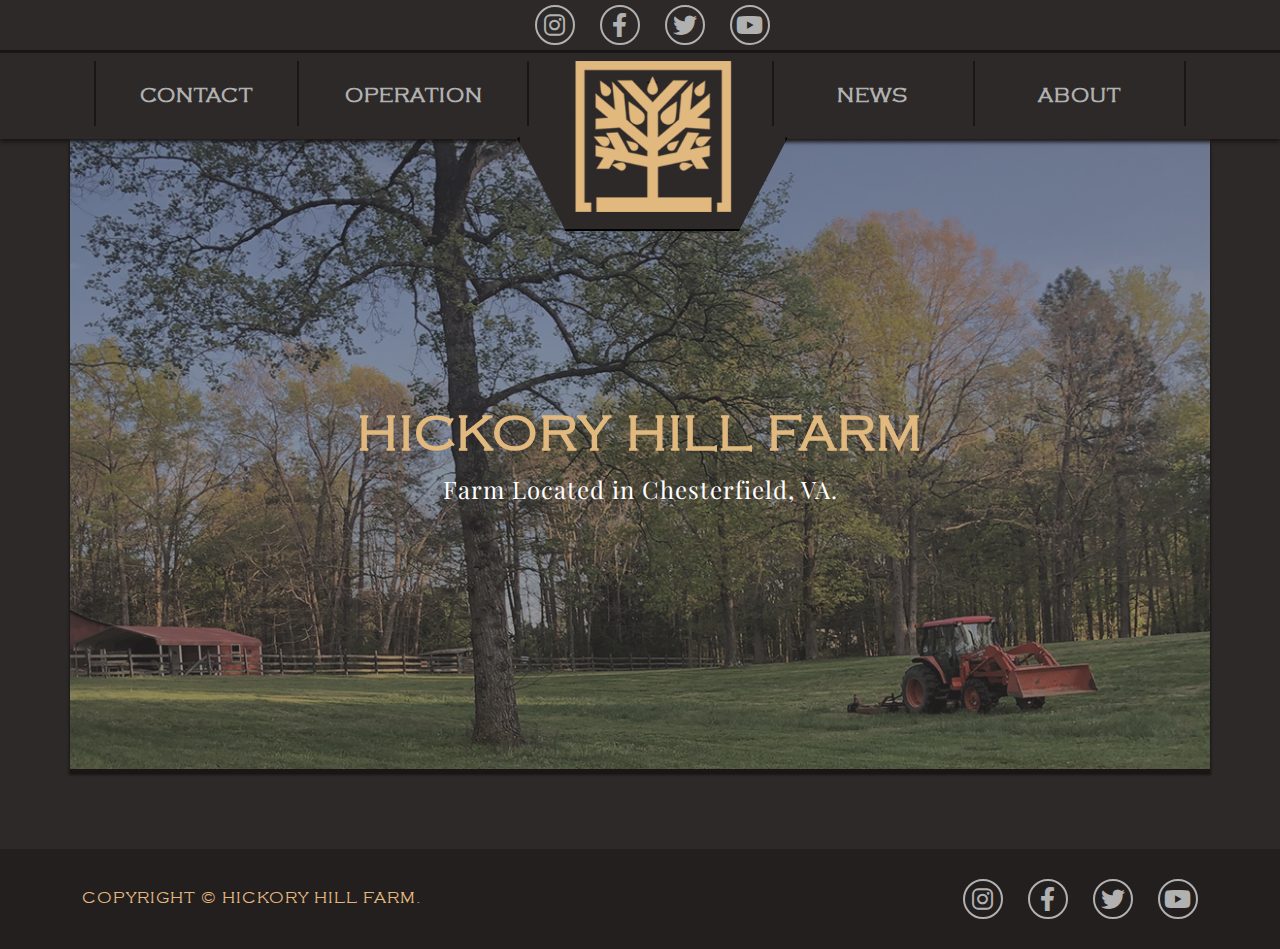
<file: index.html>
<!doctype html>
<html lang="en">
  <head>
    <!--** Required meta tags **-->
    <meta charset="utf-8">
    <meta name="viewport" content="width=device-width, initial-scale=1">

    <!--** title link here **-->
    <title>Hickory Hill Farm</title>
    <!--** icon link here **-->
    <link rel="icon" href="images/icon.png">
    <!--** font-family link here **-->
    <link rel="preconnect" href="https://fonts.googleapis.com">
    <link rel="preconnect" href="https://fonts.gstatic.com" crossorigin>
    <link href="https://fonts.googleapis.com/css2?family=Playfair+Display:ital,wght@0,400;0,500;0,600;0,700;0,800;0,900;1,400;1,500;1,600;1,700;1,800;1,900&display=swap" rel="stylesheet">

    <!--** Bootstrap CSS **-->
    <link href="https://cdn.jsdelivr.net/npm/bootstrap@5.1.3/dist/css/bootstrap.min.css" rel="stylesheet">

    <!--** font-awesome link here **-->
    <link rel="stylesheet" href="css/all.min.css">
    <!--** wow-js jquery link here **-->
    <link rel="stylesheet" href="css/animate.css">
    <!--** font-family link here **-->
    <link rel="stylesheet" href="fonts/stylesheet.css">
    <!--** custom css link here **-->
    <link rel="stylesheet" href="css/style.css">
    <!--** media css link here **-->
    <link rel="stylesheet" href="css/media.css">
  </head>
  <body class="wow fadeInUp">
    <!--** header-part start here **-->
    <header>
        <!-- top-header part start -->
        <div class="top_header_section">
            <div class="container">
                <div class="row">
                    <div class="col-md-12 top_header">
                        <ul>
                            <li>
                                <a href=""><i class="fa-brands fa-instagram"></i></a>
                            </li>
                            <li>
                                <a href=""><i class="fa-brands fa-facebook-f"></i></a>
                            </li>
                            <li>
                                <a href=""><i class="fa-brands fa-twitter"></i></a>
                            </li>
                            <li>
                                <a href=""><i class="fa-brands fa-youtube"></i></a>
                            </li>
                        </ul>
                    </div>
                </div>
            </div>
        </div>
        <!-- bottom-header part start -->
        <div class="bottom_header">
            <div class="container">
                <nav class="navbar navbar-expand-lg navbar-light">
                    <div class="container-fluid">
                      <!-- <a class="navbar-brand" href="#">Navbar</a> -->
                      <button class="navbar-toggler" type="button" data-bs-toggle="collapse" data-bs-target="#navbarSupportedContent" aria-controls="navbarSupportedContent" aria-expanded="false" aria-label="Toggle navigation">
                        <div class="toggle">
                          <span></span>
                          <span></span>
                          <span></span>
                      </div>
                      </button>
                      <div class="collapse navbar-collapse" id="navbarSupportedContent">
                        <ul class="navbar-nav me-auto mb-2 mb-lg-0">
                          <li class="nav-item">
                            <a class="nav-link nav_contact" href="contact.html">contact</a>
                          </li>
                          <li class="nav-item">
                            <a class="nav-link nav_menu" href="operation.html">operation</a>
                          </li>
                        </ul>
                        <ul class="navbar-nav ms-auto mb-2 mb-lg-0">
                            <li class="nav-item">
                              <a class="nav-link nav_news" href="news.html">news</a>
                            </li>
                            <li class="nav-item">
                              <a class="nav-link nav_about" href="about.html">about</a>
                            </li>
                          </ul>
                      </div>
                    </div>
                </nav>
            </div>
            <div class="logo_images">
                <a href="index.html"><img src="images/logo.png" class="img-fluid" alt=""></a>
            </div>
        </div>
    </header>
    <!--** header-part end here **-->

    <!--** banner-part start here **-->
    <section>
        <div class="container g-0">
            <div class="row g-0">
                <div class="banner_content">
                    <div class="banner_images">
                      <div class="banner_heading">
                        <h1>HICKORY HILL FARM</h1>
                        <h4>Farm Located in Chesterfield, VA.</h4>
                    </div>
                  </div>
                </div>
            </div>
        </div>
    </section>
    <!--** banner-part end here **-->

    <!--** footer part start here **-->
    <footer class="wow fadeInUp">
      <div class="container">
        <div class="row">
          <div class="col-md-8">
            <h6>COPYRIGHT © HICKORY HILL FARM.</h6>
          </div>
          <div class="col-md-4">
            <div class="top_header">
              <ul>
                  <li>
                      <a href=""><i class="fa-brands fa-instagram"></i></a>
                  </li>
                  <li>
                      <a href=""><i class="fa-brands fa-facebook-f"></i></a>
                  </li>
                  <li>
                      <a href=""><i class="fa-brands fa-twitter"></i></a>
                  </li>
                  <li>
                      <a href=""><i class="fa-brands fa-youtube"></i></a>
                  </li>
              </ul>
          </div>
          </div>
        </div>
      </div>
    </footer>
    <!--** footer part end here **-->

    <!--** back to top start here **-->
    <div class="progress-wrap">
      <svg class="progress-circle svg-content" width="100%" height="100%" viewBox="-1 -1 102 102">
        <path d="M50,1 a49,49 0 0,1 0,98 a49,49 0 0,1 0,-98"/>
      </svg>
    </div>
    <!--** back to top end here **-->

    <!--** Option 1: Bootstrap Bundle with Popper **-->
    <script src="https://ajax.googleapis.com/ajax/libs/jquery/1.12.4/jquery.min.js"></script>
    <script src="https://cdn.jsdelivr.net/npm/bootstrap@5.1.3/dist/js/bootstrap.bundle.min.js"></script>
    <script src="js/wow.min.js"></script>

    <script>
      // toggle active bar
      let menutoggle = document.querySelector('.toggle');
          menutoggle.onclick = function(){
          menutoggle.classList.toggle('active')
      }
  </script>

    <script>
      new WOW().init();

            // back to top
            (function($) { "use strict";
            
            $(document).ready(function(){"use strict";
            
              //Scroll back to top
              
              var progressPath = document.querySelector('.progress-wrap path');
              var pathLength = progressPath.getTotalLength();
              progressPath.style.transition = progressPath.style.WebkitTransition = 'none';
              progressPath.style.strokeDasharray = pathLength + ' ' + pathLength;
              progressPath.style.strokeDashoffset = pathLength;
              progressPath.getBoundingClientRect();
              progressPath.style.transition = progressPath.style.WebkitTransition = 'stroke-dashoffset 10ms linear';		
              var updateProgress = function () {
                var scroll = $(window).scrollTop();
                var height = $(document).height() - $(window).height();
                var progress = pathLength - (scroll * pathLength / height);
                progressPath.style.strokeDashoffset = progress;
              }
              updateProgress();
              $(window).scroll(updateProgress);	
              var offset = 50;
              var duration = 550;
              jQuery(window).on('scroll', function() {
                if (jQuery(this).scrollTop() > offset) {
                  jQuery('.progress-wrap').addClass('active-progress');
                } else {
                  jQuery('.progress-wrap').removeClass('active-progress');
                }
              });				
              jQuery('.progress-wrap').on('click', function(event) {
                event.preventDefault();
                jQuery('html, body').animate({scrollTop: 0}, duration);
                return false;
              })
              
              
            });
            
          })(jQuery); 
    </script>

  </body>
</html>
</file>
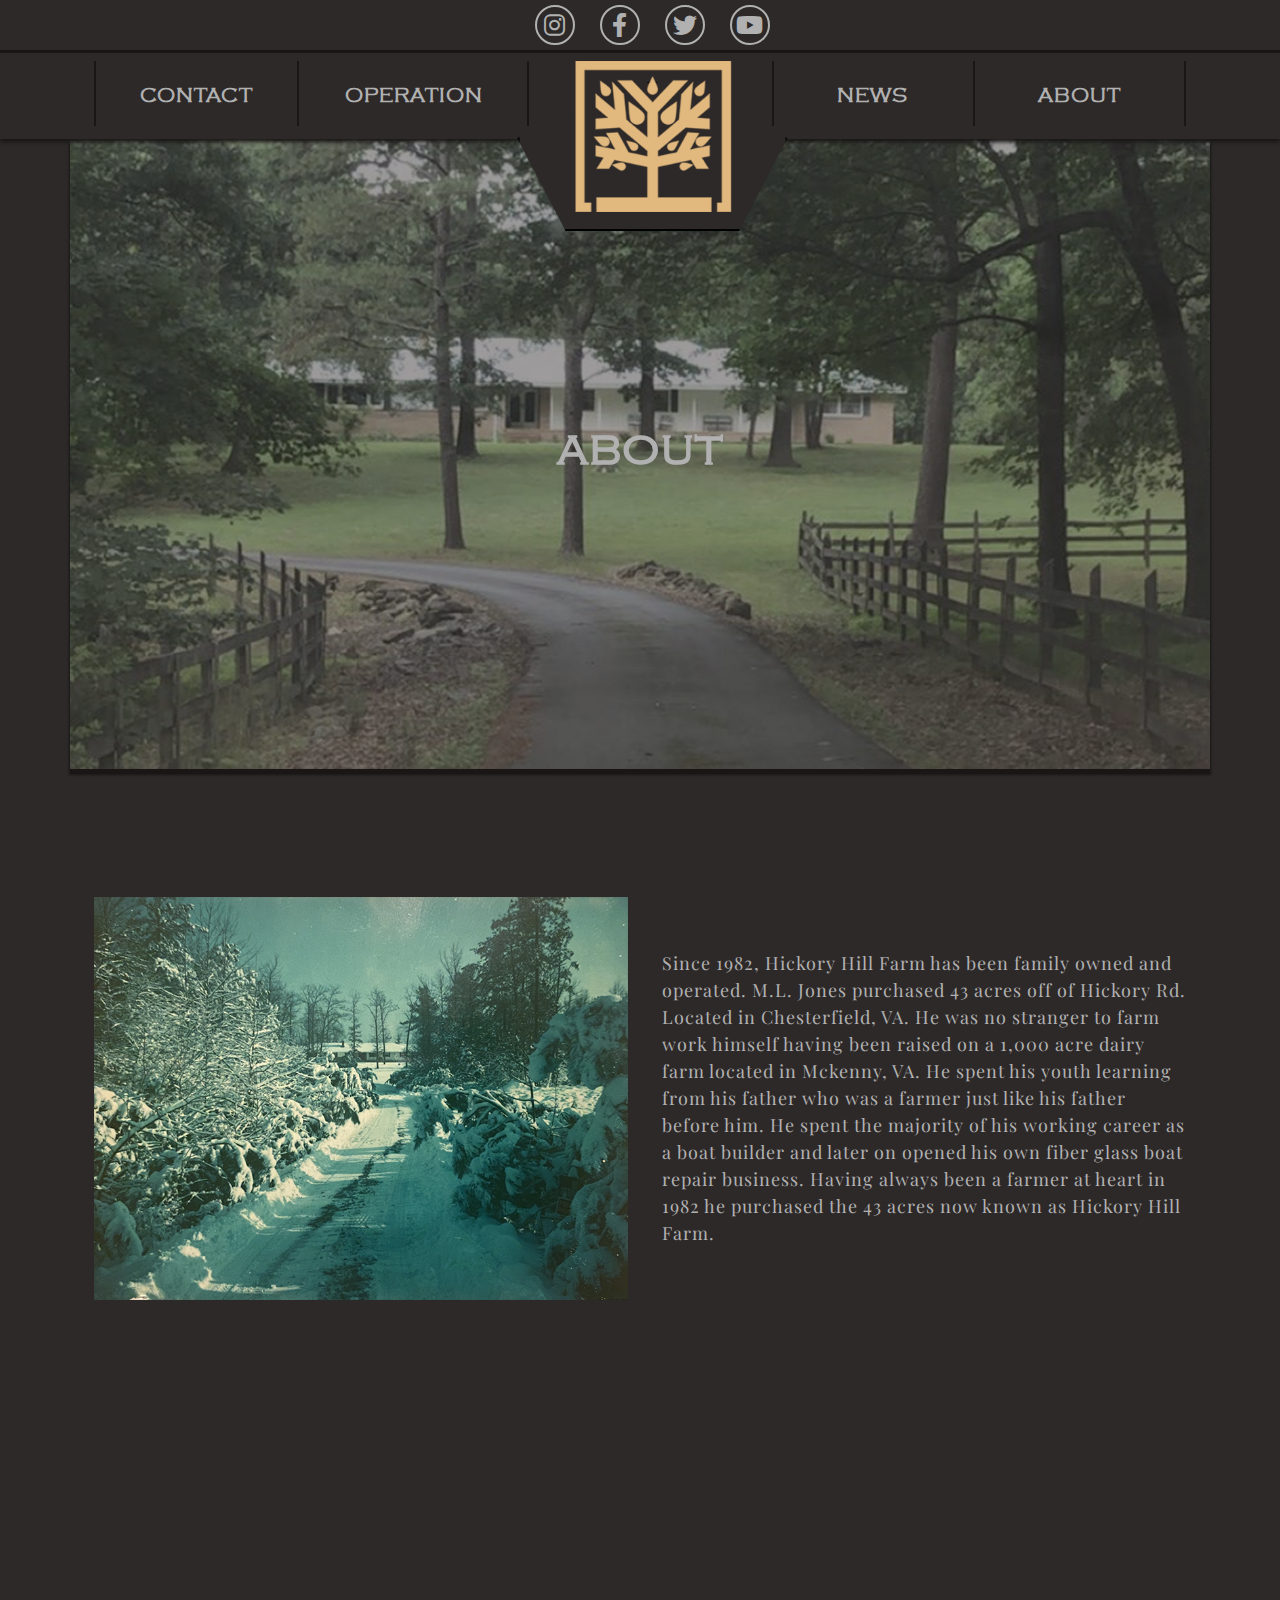
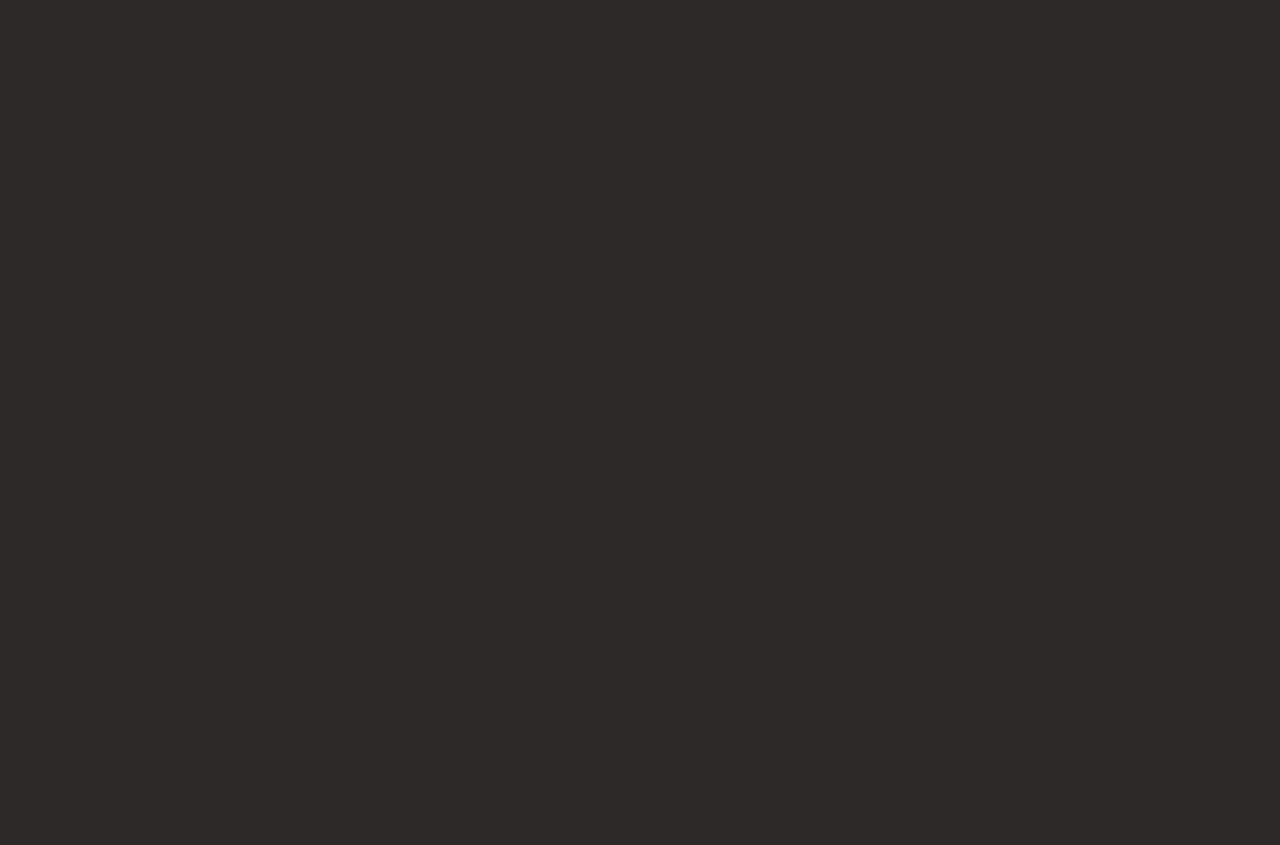
<file: about.html>
<!doctype html>
<html lang="en">
  <head>
    <!--** Required meta tags **-->
    <meta charset="utf-8">
    <meta name="viewport" content="width=device-width, initial-scale=1">

    <!--** title link here **-->
    <title>Hickory Hill Farm</title>
    <!--** icon link here **-->
    <link rel="icon" href="images/icon.png">
    <!--** font-family link here **-->
    <link rel="preconnect" href="https://fonts.googleapis.com">
    <link rel="preconnect" href="https://fonts.gstatic.com" crossorigin>
    <link href="https://fonts.googleapis.com/css2?family=Playfair+Display:ital,wght@0,400;0,500;0,600;0,700;0,800;0,900;1,400;1,500;1,600;1,700;1,800;1,900&display=swap" rel="stylesheet">

    <!--** Bootstrap CSS **-->
    <link href="https://cdn.jsdelivr.net/npm/bootstrap@5.1.3/dist/css/bootstrap.min.css" rel="stylesheet">

    <!--** font-awesome link here **-->
    <link rel="stylesheet" href="css/all.min.css">
    <!--** wow-js jquery link here **-->
    <link rel="stylesheet" href="css/animate.css">
    <!--** font-family link here **-->
    <link rel="stylesheet" href="fonts/stylesheet.css">
    <!--** custom css link here **-->
    <link rel="stylesheet" href="css/style.css">
    <!--** media css link here **-->
    <link rel="stylesheet" href="css/media.css">
  </head>
  <body class="wow fadeInUp">
    <!--** header-part start here **-->
    <header>
        <!-- top-header part start -->
        <div class="top_header_section">
            <div class="container">
                <div class="row">
                    <div class="col-md-12 top_header">
                        <ul>
                            <li>
                                <a href=""><i class="fa-brands fa-instagram"></i></a>
                            </li>
                            <li>
                                <a href=""><i class="fa-brands fa-facebook-f"></i></a>
                            </li>
                            <li>
                                <a href=""><i class="fa-brands fa-twitter"></i></a>
                            </li>
                            <li>
                                <a href=""><i class="fa-brands fa-youtube"></i></a>
                            </li>
                        </ul>
                    </div>
                </div>
            </div>
        </div>
        <!-- bottom-header part start -->
        <div class="bottom_header">
            <div class="container">
                <nav class="navbar navbar-expand-lg navbar-light">
                    <div class="container-fluid">
                      <!-- <a class="navbar-brand" href="#">Navbar</a> -->
                      <button class="navbar-toggler" type="button" data-bs-toggle="collapse" data-bs-target="#navbarSupportedContent" aria-controls="navbarSupportedContent" aria-expanded="false" aria-label="Toggle navigation">
                        <div class="toggle">
                          <span></span>
                          <span></span>
                          <span></span>
                      </div>
                      </button>
                      <div class="collapse navbar-collapse" id="navbarSupportedContent">
                        <ul class="navbar-nav me-auto mb-2 mb-lg-0">
                          <li class="nav-item">
                            <a class="nav-link nav_contact" href="contact.html">contact</a>
                          </li>
                          <li class="nav-item">
                            <a class="nav-link nav_menu" href="operation.html">operation</a>
                          </li>
                        </ul>
                        <ul class="navbar-nav ms-auto mb-2 mb-lg-0">
                            <li class="nav-item">
                              <a class="nav-link nav_news" href="news.html">news</a>
                            </li>
                            <li class="nav-item">
                              <a class="nav-link nav_about" href="about.html">about</a>
                            </li>
                          </ul>
                      </div>
                    </div>
                </nav>
            </div>
            <div class="logo_images">
                <a href="index.html"><img src="images/logo.png" class="img-fluid" alt=""></a>
            </div>
        </div>
    </header>
    <!--** header-part end here **-->

    <!--** about-banner-part start here **-->
    <section>
        <div class="container g-0 pb-5">
            <div class="row g-0">
                <div class="about_content">
                    <div class="about_images">
                        <div class="about_heading">
                            <h1>about</h1>
                        </div>
                    </div>
                </div>
            </div>
        </div>
    </section>
    <!--** about-banner-part end here **-->

    <!--** about-one part start here **-->
    <section class="about_one_section">
        <div class="container">
            <div class="row about_one wow fadeInUp">
                <div class="col-md-6">
                    <img src="images/about-one.png" class="img-fluid" alt="">
                </div>
                <div class="col-md-6">
                    <p>Since 1982, Hickory Hill Farm has been family owned
                        and operated. M.L. Jones purchased 43 acres off of
                        Hickory Rd. Located in Chesterfield, VA. He was
                        no stranger to farm work himself having been raised on
                        a 1,000 acre dairy farm located in Mckenny, VA. He
                        spent his youth learning from his father who was a
                        farmer just like his father before him. He spent the
                        majority of his working career as a boat builder and
                        later on opened his own fiber glass boat repair business.
                        Having always been a farmer at heart in 1982 he
                        purchased the 43 acres now known as Hickory Hill Farm.</p>
                </div>
            </div>
            <div class="row about_one wow fadeInUp">
                <div class="col-md-6">
                    <img src="images/about-two.png" class="img-fluid" alt="">
                </div>
                <div class="col-md-6">
                    <p>Starting with cattle he grew a herd to a count of 32 head through breeding with a bull he had aquired. Needless to say he ran a very successful beef cattle operation, Being that is wasn't a fulltime job for his and instead just a something he did on the side for sport, it was more than enough for him. During the early 2000's he decided that it was time for a change in pace and made the switch to horses. With the help of Sandra Jones, they both ran a successful boarding operation for 15 years.</p>
                </div>
            </div>
            <div class="row about_one wow fadeInUp">
                <div class="col-md-6">
                    <img src="images/about-three.png" class="img-fluid" alt="">
                </div>
                <div class="col-md-6">
                    <p>From clearing land to create open pastures to using a 
                        bull dozer to dig a 3 acre pond, he did it all. Running 
                        miles of fencing and creating this place exactly how he 
                        saw fit. He started with a blank canvas and created a 
                        truly beautiful place. </p>
                </div>
            </div>
        </div>
    </section>
    <!--** about-one part end here **-->

        <!--** footer part start here **-->
        <footer class="wow fadeInUp">
          <div class="container">
            <div class="row">
              <div class="col-md-8">
                <h6>COPYRIGHT © HICKORY HILL FARM.</h6>
              </div>
              <div class="col-md-4">
                <div class="top_header">
                  <ul>
                      <li>
                          <a href=""><i class="fa-brands fa-instagram"></i></a>
                      </li>
                      <li>
                          <a href=""><i class="fa-brands fa-facebook-f"></i></a>
                      </li>
                      <li>
                          <a href=""><i class="fa-brands fa-twitter"></i></a>
                      </li>
                      <li>
                          <a href=""><i class="fa-brands fa-youtube"></i></a>
                      </li>
                  </ul>
              </div>
              </div>
            </div>
          </div>
        </footer>
        <!--** footer part end here **-->

    <!--** back to top start here **-->
    <div class="progress-wrap">
        <svg class="progress-circle svg-content" width="100%" height="100%" viewBox="-1 -1 102 102">
          <path d="M50,1 a49,49 0 0,1 0,98 a49,49 0 0,1 0,-98"/>
        </svg>
      </div>
      <!--** back to top end here **-->
  
      <!--** Option 1: Bootstrap Bundle with Popper **-->
      <script src="https://ajax.googleapis.com/ajax/libs/jquery/1.12.4/jquery.min.js"></script>
      <script src="https://cdn.jsdelivr.net/npm/bootstrap@5.1.3/dist/js/bootstrap.bundle.min.js"></script>
      <script src="js/wow.min.js"></script>

      <script>
        // toggle active bar
        let menutoggle = document.querySelector('.toggle');
            menutoggle.onclick = function(){
            menutoggle.classList.toggle('active')
        }
    </script>
  
      <script>
        new WOW().init();

              // back to top
              (function($) { "use strict";
              
              $(document).ready(function(){"use strict";
              
                //Scroll back to top
                
                var progressPath = document.querySelector('.progress-wrap path');
                var pathLength = progressPath.getTotalLength();
                progressPath.style.transition = progressPath.style.WebkitTransition = 'none';
                progressPath.style.strokeDasharray = pathLength + ' ' + pathLength;
                progressPath.style.strokeDashoffset = pathLength;
                progressPath.getBoundingClientRect();
                progressPath.style.transition = progressPath.style.WebkitTransition = 'stroke-dashoffset 10ms linear';		
                var updateProgress = function () {
                  var scroll = $(window).scrollTop();
                  var height = $(document).height() - $(window).height();
                  var progress = pathLength - (scroll * pathLength / height);
                  progressPath.style.strokeDashoffset = progress;
                }
                updateProgress();
                $(window).scroll(updateProgress);	
                var offset = 50;
                var duration = 550;
                jQuery(window).on('scroll', function() {
                  if (jQuery(this).scrollTop() > offset) {
                    jQuery('.progress-wrap').addClass('active-progress');
                  } else {
                    jQuery('.progress-wrap').removeClass('active-progress');
                  }
                });				
                jQuery('.progress-wrap').on('click', function(event) {
                  event.preventDefault();
                  jQuery('html, body').animate({scrollTop: 0}, duration);
                  return false;
                })
                
                
              });
              
            })(jQuery); 
      </script>

  </body>
</html>
</file>
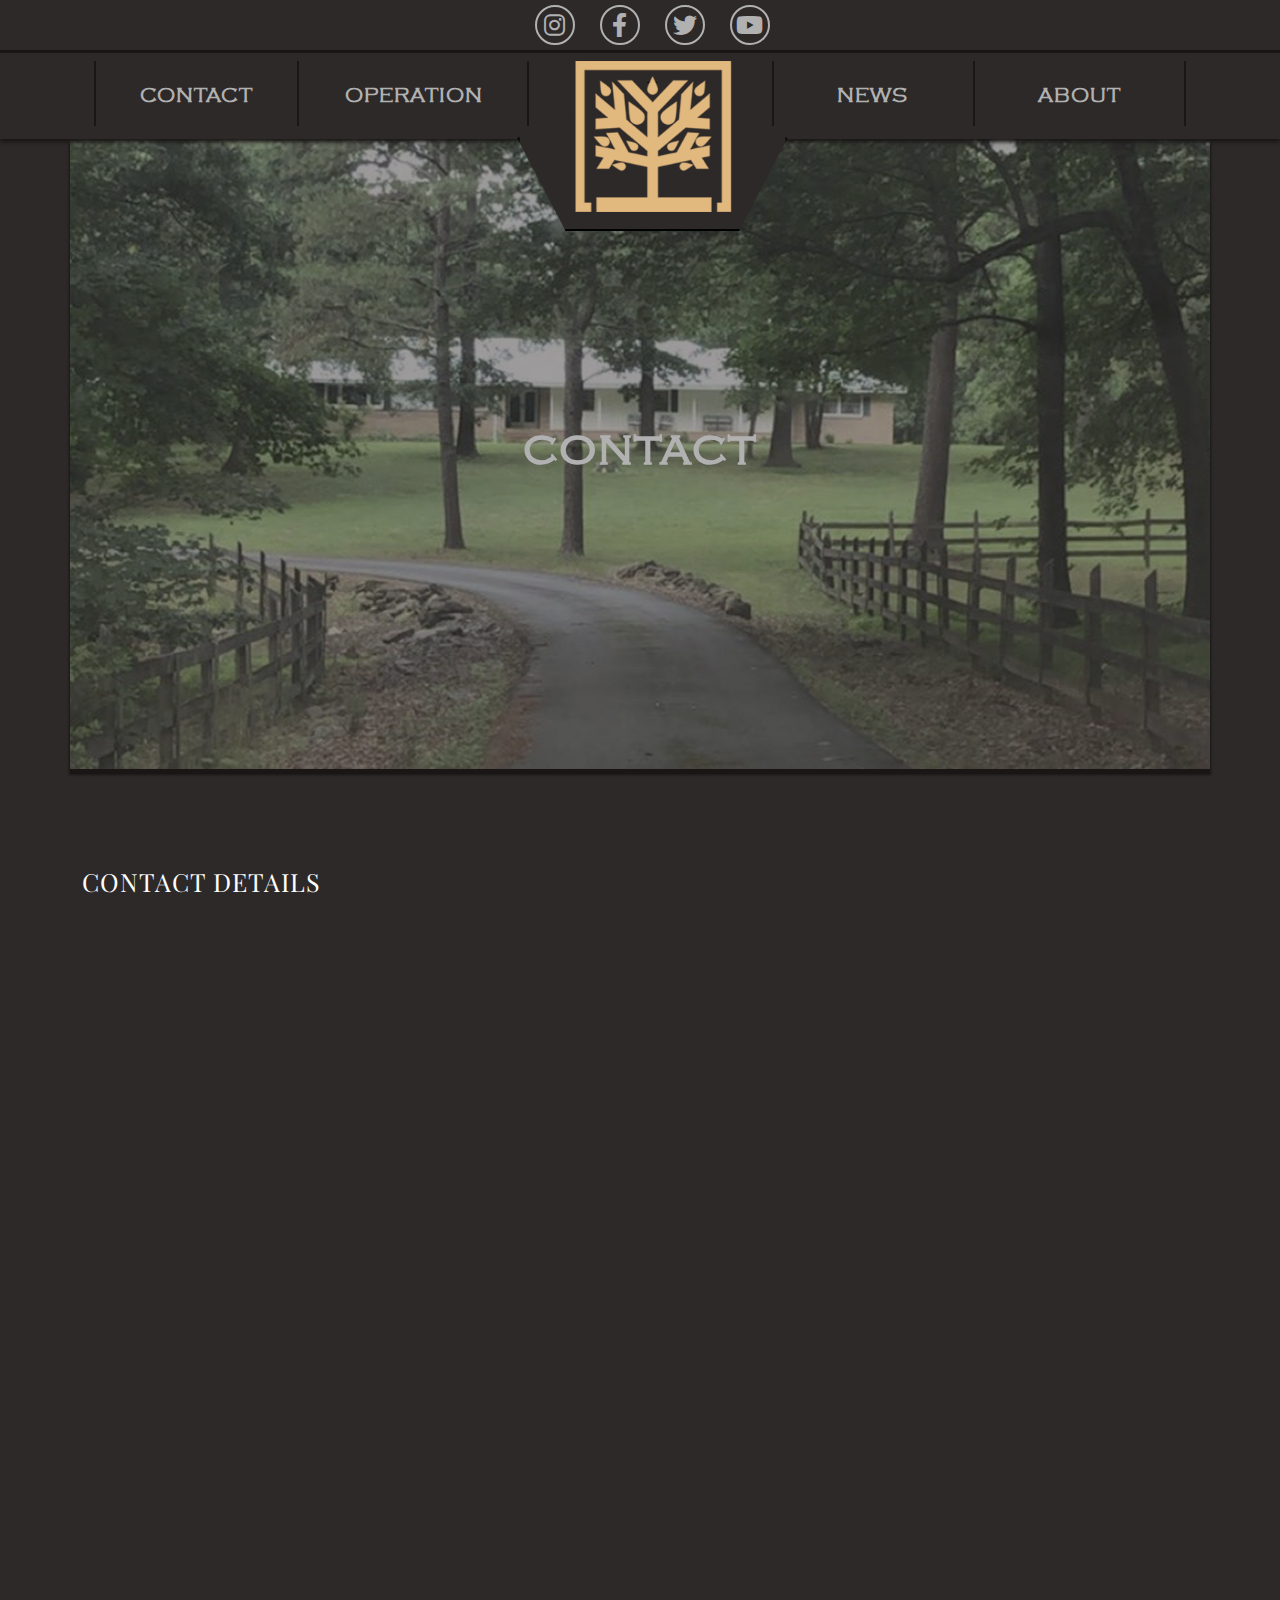
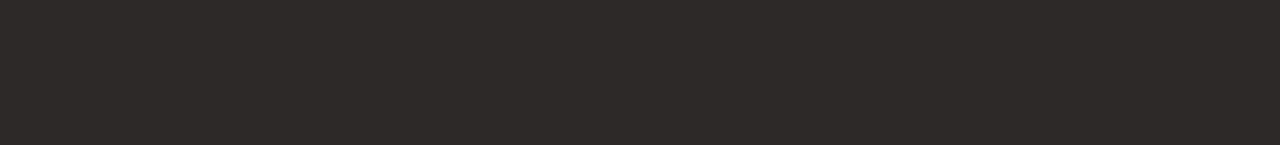
<file: contact.html>
<!doctype html>
<html lang="en">
  <head>
    <!--** Required meta tags **-->
    <meta charset="utf-8">
    <meta name="viewport" content="width=device-width, initial-scale=1">

    <!--** title link here **-->
    <title>Hickory Hill Farm</title>
    <!--** icon link here **-->
    <link rel="icon" href="images/icon.png">
    <!--** font-family link here **-->
    <link rel="preconnect" href="https://fonts.googleapis.com">
    <link rel="preconnect" href="https://fonts.gstatic.com" crossorigin>
    <link href="https://fonts.googleapis.com/css2?family=Playfair+Display:ital,wght@0,400;0,500;0,600;0,700;0,800;0,900;1,400;1,500;1,600;1,700;1,800;1,900&display=swap" rel="stylesheet">

    <!--** Bootstrap CSS **-->
    <link href="https://cdn.jsdelivr.net/npm/bootstrap@5.1.3/dist/css/bootstrap.min.css" rel="stylesheet">

    <!--** font-awesome link here **-->
    <link rel="stylesheet" href="css/all.min.css">
    <!--** wow-js jquery link here **-->
    <link rel="stylesheet" href="css/animate.css">
    <!--** font-family link here **-->
    <link rel="stylesheet" href="fonts/stylesheet.css">
    <!--** custom css link here **-->
    <link rel="stylesheet" href="css/style.css">
    <!--** media css link here **-->
    <link rel="stylesheet" href="css/media.css">
  </head>
  <body class="wow fadeInUp">
    <!--** header-part start here **-->
    <header>
        <!-- top-header part start -->
        <div class="top_header_section">
            <div class="container">
                <div class="row">
                    <div class="col-md-12 top_header">
                        <ul>
                            <li>
                                <a href=""><i class="fa-brands fa-instagram"></i></a>
                            </li>
                            <li>
                                <a href=""><i class="fa-brands fa-facebook-f"></i></a>
                            </li>
                            <li>
                                <a href=""><i class="fa-brands fa-twitter"></i></a>
                            </li>
                            <li>
                                <a href=""><i class="fa-brands fa-youtube"></i></a>
                            </li>
                        </ul>
                    </div>
                </div>
            </div>
        </div>
        <!-- bottom-header part start -->
        <div class="bottom_header">
            <div class="container">
                <nav class="navbar navbar-expand-lg navbar-light">
                    <div class="container-fluid">
                      <!-- <a class="navbar-brand" href="#">Navbar</a> -->
                      <button class="navbar-toggler" type="button" data-bs-toggle="collapse" data-bs-target="#navbarSupportedContent" aria-controls="navbarSupportedContent" aria-expanded="false" aria-label="Toggle navigation">
                        <div class="toggle">
                          <span></span>
                          <span></span>
                          <span></span>
                      </div>
                      </button>
                      <div class="collapse navbar-collapse" id="navbarSupportedContent">
                        <ul class="navbar-nav me-auto mb-2 mb-lg-0">
                          <li class="nav-item">
                            <a class="nav-link nav_contact" href="contact.html">contact</a>
                          </li>
                          <li class="nav-item">
                            <a class="nav-link nav_menu" href="operation.html">operation</a>
                          </li>
                        </ul>
                        <ul class="navbar-nav ms-auto mb-2 mb-lg-0">
                            <li class="nav-item">
                              <a class="nav-link nav_news" href="news.html">news</a>
                            </li>
                            <li class="nav-item">
                              <a class="nav-link nav_about" href="about.html">about</a>
                            </li>
                          </ul>
                      </div>
                    </div>
                </nav>
            </div>
            <div class="logo_images">
                <a href="index.html"><img src="images/logo.png" class="img-fluid" alt=""></a>
            </div>
        </div>
    </header>
    <!--** header-part end here **-->

    <!--** contact-part start here **-->
    <section>
      <div class="container g-0 pb-5">
          <div class="row g-0">
              <div class="about_content">
                  <div class="about_images">
                    <div class="about_heading">
                      <h1>contact</h1>
                  </div>
                  </div>
              </div> 
          </div>
      </div>
    </section>
    <!--** contact-part end here **-->

    <!--** form-section start here **-->
    <section class="form_section">
      <div class="container">
        <div class="row">
          <div class="col-md-12 contact_form">
            <h2>contact details</h2>
            <div class="form_section">
              <form action="">
                <div class="row">
                  <div class="col-md-6 pe-5 wow fadeInLeft">
                    <input type="text" class="form-control" placeholder="full name" required>
                    <input type="text" class="form-control" placeholder="address" required>
                    <input type="text" class="form-control" placeholder="phone number">
                    <input type="email" class="form-control" placeholder="Email" required>
                    <input type="text" class="form-control" placeholder="Horse's Name">
                     <div class="form-control form_coggins">
                      <label for="coggins">Can Provide Coggins?</label><br>
                      <input type="radio" name="coggins" value="1">yes
                      <input type="radio" name="coggins" value="2">no
                    </div>
                    <div class="form-control form_coggins">
                      <label for="Board ">Type of Board Requested?</label><br>
                      <input type="checkbox" name="Board " value="1">Full-Board
                      <input type="checkbox" name="Board " value="2">Pasture Board
                    </div>
                  </div>
                  <div class="col-md-6 wow fadeInRight">
                    <input type="text" class="form-control mobile_breed" placeholder="Breed">
                    <input type="text" class="form-control age" step="1" placeholder="age">
                    <div class="form-control form_coggins">
                      <label for="coggins">sex</label><br>
                      <input type="radio" name="coggins" value="1">male
                      <input type="radio" name="coggins" value="2">female
                      <input type="radio" name="coggins" value="3">other
                    </div>
                    <div class="message_box">
                      <label for="">Why would you like to Board with us?</label><br>
                      <textarea name="" id="" cols="35" rows="7"></textarea>
                    </div>
                    <input type="submit" value="Send Message">
                  </div>
                </div>
              </form>
            </div>
          </div>
        </div>
      </div>
    </section>
    <!--** form-section end here **-->

        <!--** footer part start here **-->
        <footer class="wow fadeInUp">
          <div class="container">
            <div class="row">
              <div class="col-md-8">
                <h6>COPYRIGHT © HICKORY HILL FARM.</h6>
              </div>
              <div class="col-md-4">
                <div class="top_header">
                  <ul>
                      <li>
                          <a href=""><i class="fa-brands fa-instagram"></i></a>
                      </li>
                      <li>
                          <a href=""><i class="fa-brands fa-facebook-f"></i></a>
                      </li>
                      <li>
                          <a href=""><i class="fa-brands fa-twitter"></i></a>
                      </li>
                      <li>
                          <a href=""><i class="fa-brands fa-youtube"></i></a>
                      </li>
                  </ul>
              </div>
              </div>
            </div>
          </div>
        </footer>
        <!--** footer part end here **-->

    <!--** back to top start here **-->
    <div class="progress-wrap">
      <svg class="progress-circle svg-content" width="100%" height="100%" viewBox="-1 -1 102 102">
        <path d="M50,1 a49,49 0 0,1 0,98 a49,49 0 0,1 0,-98"/>
      </svg>
    </div>
    <!--** back to top end here **-->

    <!--** Option 1: Bootstrap Bundle with Popper **-->
    <script src="https://ajax.googleapis.com/ajax/libs/jquery/1.12.4/jquery.min.js"></script>
    <script src="https://cdn.jsdelivr.net/npm/bootstrap@5.1.3/dist/js/bootstrap.bundle.min.js"></script>
    <script src="js/wow.min.js"></script>

    <script>
      // toggle active bar
      let menutoggle = document.querySelector('.toggle');
          menutoggle.onclick = function(){
          menutoggle.classList.toggle('active')
      }
  </script>

    <script>
      new WOW().init();

            // back to top
            (function($) { "use strict";
            
            $(document).ready(function(){"use strict";
            
              //Scroll back to top
              
              var progressPath = document.querySelector('.progress-wrap path');
              var pathLength = progressPath.getTotalLength();
              progressPath.style.transition = progressPath.style.WebkitTransition = 'none';
              progressPath.style.strokeDasharray = pathLength + ' ' + pathLength;
              progressPath.style.strokeDashoffset = pathLength;
              progressPath.getBoundingClientRect();
              progressPath.style.transition = progressPath.style.WebkitTransition = 'stroke-dashoffset 10ms linear';		
              var updateProgress = function () {
                var scroll = $(window).scrollTop();
                var height = $(document).height() - $(window).height();
                var progress = pathLength - (scroll * pathLength / height);
                progressPath.style.strokeDashoffset = progress;
              }
              updateProgress();
              $(window).scroll(updateProgress);	
              var offset = 50;
              var duration = 550;
              jQuery(window).on('scroll', function() {
                if (jQuery(this).scrollTop() > offset) {
                  jQuery('.progress-wrap').addClass('active-progress');
                } else {
                  jQuery('.progress-wrap').removeClass('active-progress');
                }
              });				
              jQuery('.progress-wrap').on('click', function(event) {
                event.preventDefault();
                jQuery('html, body').animate({scrollTop: 0}, duration);
                return false;
              })
              
              
            });
            
          })(jQuery); 
    </script>

  </body>
</html>
</file>
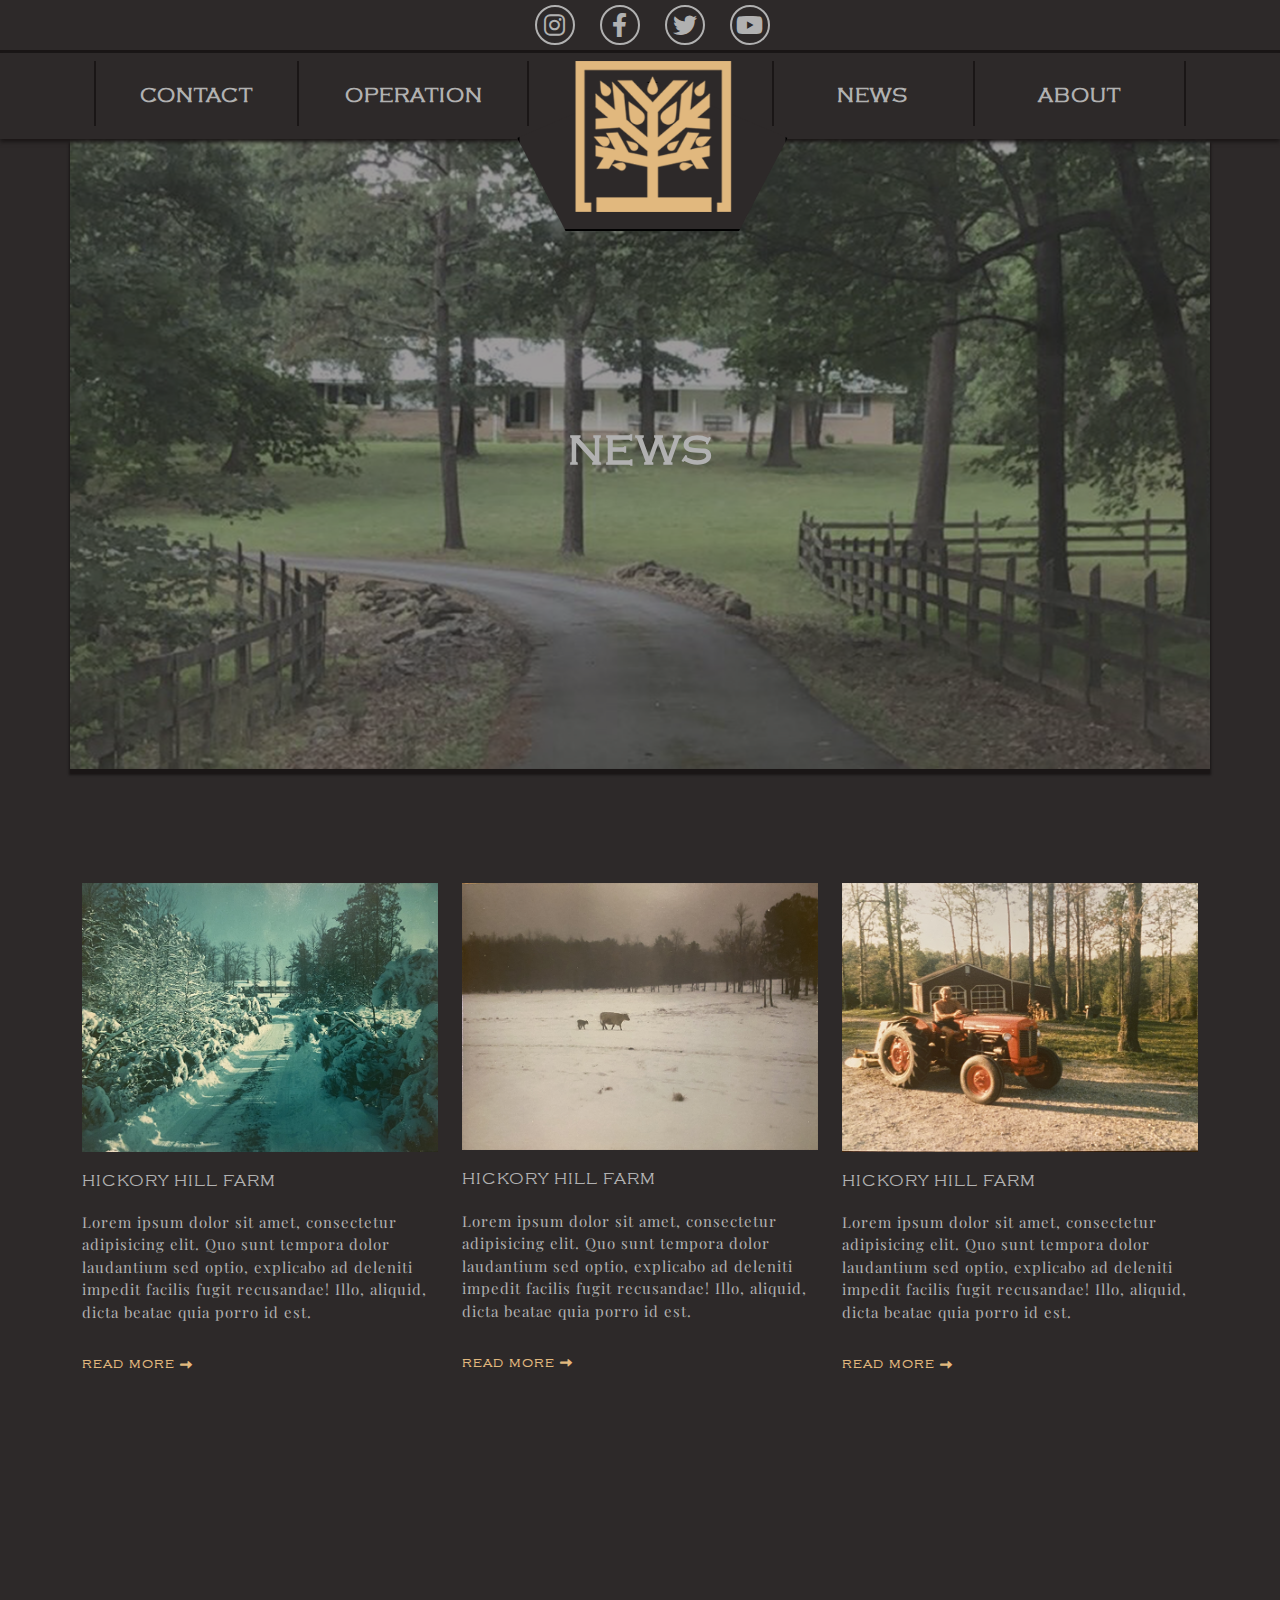
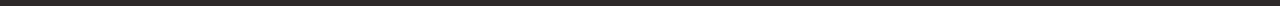
<file: news.html>
<!doctype html>
<html lang="en">
  <head>
    <!--** Required meta tags **-->
    <meta charset="utf-8">
    <meta name="viewport" content="width=device-width, initial-scale=1">

    <!--** title link here **-->
    <title>Hickory Hill Farm</title>
    <!--** icon link here **-->
    <link rel="icon" href="images/icon.png">
    <!--** font-family link here **-->
    <link rel="preconnect" href="https://fonts.googleapis.com">
    <link rel="preconnect" href="https://fonts.gstatic.com" crossorigin>
    <link href="https://fonts.googleapis.com/css2?family=Playfair+Display:ital,wght@0,400;0,500;0,600;0,700;0,800;0,900;1,400;1,500;1,600;1,700;1,800;1,900&display=swap" rel="stylesheet">

    <!--** Bootstrap CSS **-->
    <link href="https://cdn.jsdelivr.net/npm/bootstrap@5.1.3/dist/css/bootstrap.min.css" rel="stylesheet">

    <!--** font-awesome link here **-->
    <link rel="stylesheet" href="css/all.min.css">
    <!--** wow-js jquery link here **-->
    <link rel="stylesheet" href="css/animate.css">
    <!--** font-family link here **-->
    <link rel="stylesheet" href="fonts/stylesheet.css">
    <!--** custom css link here **-->
    <link rel="stylesheet" href="css/style.css">
    <!--** media css link here **-->
    <link rel="stylesheet" href="css/media.css">
  </head>
  <body class="wow fadeInUp">
    <!--** header-part start here **-->
    <header>
        <!-- top-header part start -->
        <div class="top_header_section">
            <div class="container">
                <div class="row">
                    <div class="col-md-12 top_header">
                        <ul>
                            <li>
                                <a href=""><i class="fa-brands fa-instagram"></i></a>
                            </li>
                            <li>
                                <a href=""><i class="fa-brands fa-facebook-f"></i></a>
                            </li>
                            <li>
                                <a href=""><i class="fa-brands fa-twitter"></i></a>
                            </li>
                            <li>
                                <a href=""><i class="fa-brands fa-youtube"></i></a>
                            </li>
                        </ul>
                    </div>
                </div>
            </div>
        </div>
        <!-- bottom-header part start -->
        <div class="bottom_header">
            <div class="container">
                <nav class="navbar navbar-expand-lg navbar-light">
                    <div class="container-fluid">
                      <!-- <a class="navbar-brand" href="#">Navbar</a> -->
                      <button class="navbar-toggler" type="button" data-bs-toggle="collapse" data-bs-target="#navbarSupportedContent" aria-controls="navbarSupportedContent" aria-expanded="false" aria-label="Toggle navigation">
                        <div class="toggle">
                          <span></span>
                          <span></span>
                          <span></span>
                      </div>
                      </button>
                      <div class="collapse navbar-collapse" id="navbarSupportedContent">
                        <ul class="navbar-nav me-auto mb-2 mb-lg-0">
                          <li class="nav-item">
                            <a class="nav-link nav_contact" href="contact.html">contact</a>
                          </li>
                          <li class="nav-item">
                            <a class="nav-link nav_menu" href="operation.html">operation</a>
                          </li>
                        </ul>
                        <ul class="navbar-nav ms-auto mb-2 mb-lg-0">
                            <li class="nav-item">
                              <a class="nav-link nav_news" href="news.html">news</a>
                            </li>
                            <li class="nav-item">
                              <a class="nav-link nav_about" href="about.html">about</a>
                            </li>
                          </ul>
                      </div>
                    </div>
                </nav>
            </div>
            <div class="logo_images">
                <a href="index.html"><img src="images/logo.png" class="img-fluid" alt=""></a>
            </div>
        </div>
    </header>
    <!--** header-part end here **-->

    <!--** operation-part start here **-->
    <section>
      <div class="container g-0 pb-3">
          <div class="row g-0 pb-5">
              <div class="about_content">
                  <div class="about_images">
                    <div class="about_heading">
                        <h1>news</h1>
                    </div>
                  </div>
              </div>
          </div>
      </div>
  </section>
    <!--** operation-part end here **-->

    <!--** news-details part start here **-->
    <section class="news_section">
        <div class="container">
          <div class="row">
            <div class="col-md-4 wow fadeInUp" data-wow-duration="2s" data-wow-delay=".3s">
              <div class="clients_info news">
                <img src="images/about-one.png" class="img-fluid" alt="">
                <h6>HICKORY HILL FARM</h6>
                <p>Lorem ipsum dolor sit amet, consectetur adipisicing elit. Quo sunt tempora dolor laudantium sed optio, explicabo ad deleniti impedit facilis fugit recusandae! Illo, aliquid, dicta beatae quia porro id est.</p>
                <a href="">read more <i class="fa-solid fa-right-long"></i></a>
              </div>
            </div>
            <div class="col-md-4 wow fadeInUp" data-wow-duration="2s" data-wow-delay=".6s">
              <div class="clients_info news">
                <img src="images/about-two.png" class="img-fluid" alt="">
                <h6>HICKORY HILL FARM</h6>
                <p>Lorem ipsum dolor sit amet, consectetur adipisicing elit. Quo sunt tempora dolor laudantium sed optio, explicabo ad deleniti impedit facilis fugit recusandae! Illo, aliquid, dicta beatae quia porro id est.</p>
                <a href="">read more <i class="fa-solid fa-right-long"></i></a>
              </div>
            </div>
            <div class="col-md-4 wow fadeInUp" data-wow-duration="2s" data-wow-delay=".9s">
              <div class="clients_info news">
                <img src="images/about-three.png" class="img-fluid" alt="">
                <h6>HICKORY HILL FARM</h6>
                <p>Lorem ipsum dolor sit amet, consectetur adipisicing elit. Quo sunt tempora dolor laudantium sed optio, explicabo ad deleniti impedit facilis fugit recusandae! Illo, aliquid, dicta beatae quia porro id est.</p>
                <a href="">read more <i class="fa-solid fa-right-long"></i></a>
              </div>
            </div>
          </div>
        </div>
      </section>
    <!--** news-details part start here **-->

        <!--** footer part start here **-->
        <footer class="wow fadeInUp">
          <div class="container">
            <div class="row">
              <div class="col-md-8">
                <h6>COPYRIGHT © HICKORY HILL FARM.</h6>
              </div>
              <div class="col-md-4">
                <div class="top_header">
                  <ul>
                      <li>
                          <a href=""><i class="fa-brands fa-instagram"></i></a>
                      </li>
                      <li>
                          <a href=""><i class="fa-brands fa-facebook-f"></i></a>
                      </li>
                      <li>
                          <a href=""><i class="fa-brands fa-twitter"></i></a>
                      </li>
                      <li>
                          <a href=""><i class="fa-brands fa-youtube"></i></a>
                      </li>
                  </ul>
              </div>
              </div>
            </div>
          </div>
        </footer>
        <!--** footer part end here **-->

    <!--** back to top start here **-->
    <div class="progress-wrap">
        <svg class="progress-circle svg-content" width="100%" height="100%" viewBox="-1 -1 102 102">
          <path d="M50,1 a49,49 0 0,1 0,98 a49,49 0 0,1 0,-98"/>
        </svg>
      </div>
      <!--** back to top end here **-->
  
      <!--** Option 1: Bootstrap Bundle with Popper **-->
      <script src="https://ajax.googleapis.com/ajax/libs/jquery/1.12.4/jquery.min.js"></script>
      <script src="https://cdn.jsdelivr.net/npm/bootstrap@5.1.3/dist/js/bootstrap.bundle.min.js"></script>
      <script src="js/wow.min.js"></script>

      <script>
        // toggle active bar
        let menutoggle = document.querySelector('.toggle');
            menutoggle.onclick = function(){
            menutoggle.classList.toggle('active')
        }
    </script>
  
      <script>
        new WOW().init();

              // back to top
              (function($) { "use strict";
              
              $(document).ready(function(){"use strict";
              
                //Scroll back to top
                
                var progressPath = document.querySelector('.progress-wrap path');
                var pathLength = progressPath.getTotalLength();
                progressPath.style.transition = progressPath.style.WebkitTransition = 'none';
                progressPath.style.strokeDasharray = pathLength + ' ' + pathLength;
                progressPath.style.strokeDashoffset = pathLength;
                progressPath.getBoundingClientRect();
                progressPath.style.transition = progressPath.style.WebkitTransition = 'stroke-dashoffset 10ms linear';		
                var updateProgress = function () {
                  var scroll = $(window).scrollTop();
                  var height = $(document).height() - $(window).height();
                  var progress = pathLength - (scroll * pathLength / height);
                  progressPath.style.strokeDashoffset = progress;
                }
                updateProgress();
                $(window).scroll(updateProgress);	
                var offset = 50;
                var duration = 550;
                jQuery(window).on('scroll', function() {
                  if (jQuery(this).scrollTop() > offset) {
                    jQuery('.progress-wrap').addClass('active-progress');
                  } else {
                    jQuery('.progress-wrap').removeClass('active-progress');
                  }
                });				
                jQuery('.progress-wrap').on('click', function(event) {
                  event.preventDefault();
                  jQuery('html, body').animate({scrollTop: 0}, duration);
                  return false;
                })
                
                
              });
              
            })(jQuery); 
      </script>

  </body>
</html>
</file>
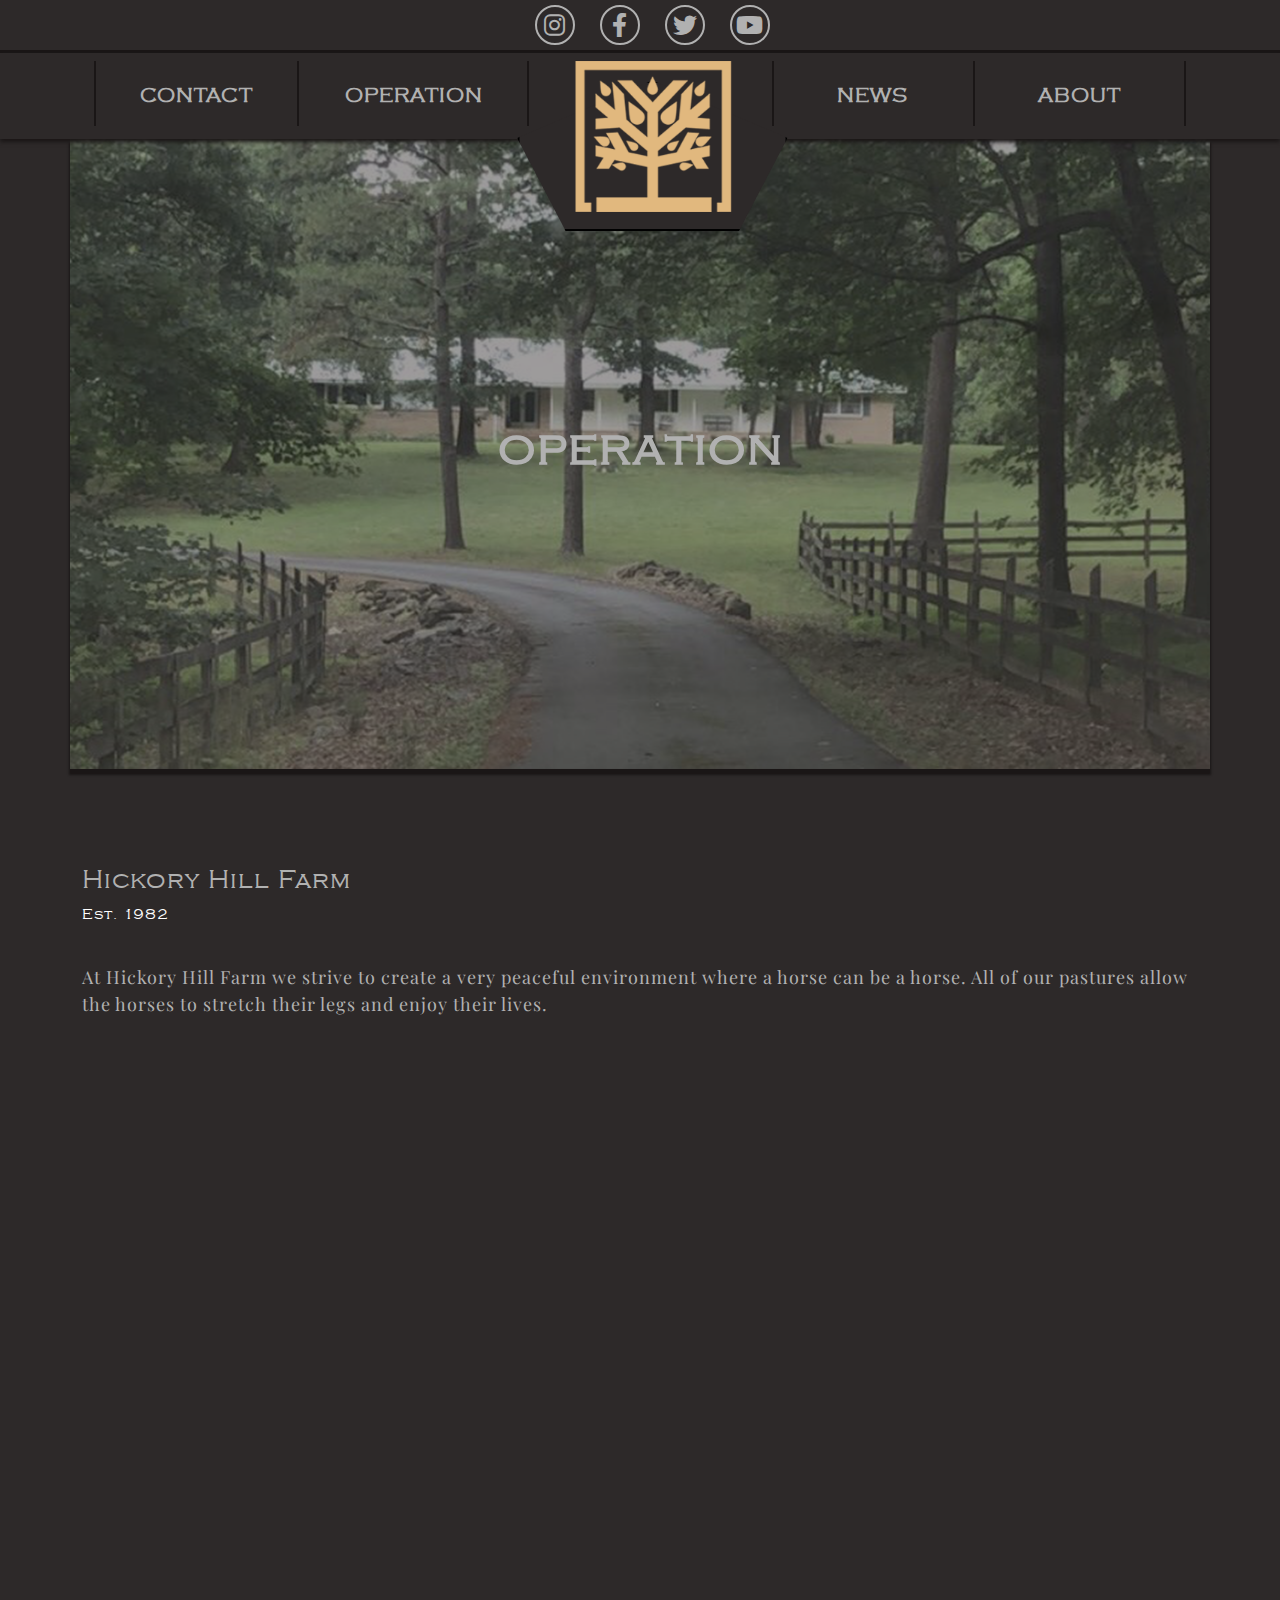
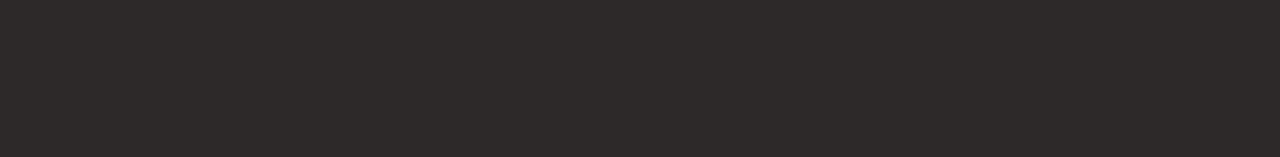
<file: operation.html>
<!doctype html>
<html lang="en">
  <head>
    <!--** Required meta tags **-->
    <meta charset="utf-8">
    <meta name="viewport" content="width=device-width, initial-scale=1">

    <!--** title link here **-->
    <title>Hickory Hill Farm</title>
    <!--** icon link here **-->
    <link rel="icon" href="images/icon.png">
    <!--** font-family link here **-->
    <link rel="preconnect" href="https://fonts.googleapis.com">
    <link rel="preconnect" href="https://fonts.gstatic.com" crossorigin>
    <link href="https://fonts.googleapis.com/css2?family=Playfair+Display:ital,wght@0,400;0,500;0,600;0,700;0,800;0,900;1,400;1,500;1,600;1,700;1,800;1,900&display=swap" rel="stylesheet">

    <!--** Bootstrap CSS **-->
    <link href="https://cdn.jsdelivr.net/npm/bootstrap@5.1.3/dist/css/bootstrap.min.css" rel="stylesheet">

    <!--** font-awesome link here **-->
    <link rel="stylesheet" href="css/all.min.css">
    <!--** wow-js jquery link here **-->
    <link rel="stylesheet" href="css/animate.css">
    <!--** font-family link here **-->
    <link rel="stylesheet" href="fonts/stylesheet.css">
    <!--** custom css link here **-->
    <link rel="stylesheet" href="css/style.css">
    <!--** media css link here **-->
    <link rel="stylesheet" href="css/media.css">
  </head>
  <body class="wow fadeInUp">
    <!--** header-part start here **-->
    <header>
        <!-- top-header part start -->
        <div class="top_header_section">
            <div class="container">
                <div class="row">
                    <div class="col-md-12 top_header">
                        <ul>
                            <li>
                                <a href=""><i class="fa-brands fa-instagram"></i></a>
                            </li>
                            <li>
                                <a href=""><i class="fa-brands fa-facebook-f"></i></a>
                            </li>
                            <li>
                                <a href=""><i class="fa-brands fa-twitter"></i></a>
                            </li>
                            <li>
                                <a href=""><i class="fa-brands fa-youtube"></i></a>
                            </li>
                        </ul>
                    </div>
                </div>
            </div>
        </div>
        <!-- bottom-header part start -->
        <div class="bottom_header">
            <div class="container">
                <nav class="navbar navbar-expand-lg navbar-light">
                    <div class="container-fluid">
                      <!-- <a class="navbar-brand" href="#">Navbar</a> -->
                      <button class="navbar-toggler" type="button" data-bs-toggle="collapse" data-bs-target="#navbarSupportedContent" aria-controls="navbarSupportedContent" aria-expanded="false" aria-label="Toggle navigation">
                        <div class="toggle">
                          <span></span>
                          <span></span>
                          <span></span>
                      </div>
                      </button>
                      <div class="collapse navbar-collapse" id="navbarSupportedContent">
                        <ul class="navbar-nav me-auto mb-2 mb-lg-0">
                          <li class="nav-item">
                            <a class="nav-link nav_contact" href="contact.html">contact</a>
                          </li>
                          <li class="nav-item">
                            <a class="nav-link nav_menu" href="operation.html">operation</a>
                          </li>
                        </ul>
                        <ul class="navbar-nav ms-auto mb-2 mb-lg-0">
                            <li class="nav-item">
                              <a class="nav-link nav_news" href="news.html">news</a>
                            </li>
                            <li class="nav-item">
                              <a class="nav-link nav_about" href="about.html">about</a>
                            </li>
                          </ul>
                      </div>
                    </div>
                </nav>
            </div>
            <div class="logo_images">
                <a href="index.html"><img src="images/logo.png" class="img-fluid" alt=""></a>
            </div>
        </div>
    </header>
    <!--** header-part end here **-->

    <!--** operation-part start here **-->
    <section>
      <div class="container g-0 pb-5">
          <div class="row g-0">
              <div class="about_content">
                  <div class="about_images">
                    <div class="about_heading">
                      <h1>operation</h1>
                  </div>
                  </div>
              </div>
          </div>
       </div>
    </section>
    <!--** operation-part end here **-->

    <!--** clients-details part start here **-->
    <section>
      <div class="container">
        <div class="row py-5">
          <div class="col-md-12 operation_info wow fadeInUp">
            <h1>Hickory Hill Farm</h1>
            <h6>Est. 1982</h6>
            <p>At Hickory Hill Farm we strive to create a very peaceful environment where a horse can be a horse. All of our pastures allow the horses to stretch their legs and enjoy their lives.</p>
          </div>
        </div>
        <div class="row mobile_operation pb-5">
          <div class="col-md-4 wow fadeInUp" data-wow-duration="2s" data-wow-delay=".3s">
            <div class="clients_info">
              <img src="images/Blake Springer - Owner.jpg" class="img-fluid" alt="">
              <p>Owner:</p>
              <h6>Blake Springer</h6>
              <a href="">read more <i class="fa-solid fa-right-long"></i></a>
            </div>
          </div>
          <div class="col-md-4 wow fadeInUp" data-wow-duration="2s" data-wow-delay=".6s">
            <div class="clients_info">
              <img src="images/Hannah Capehart - Barn Manager.jpg" class="img-fluid" alt="">
              <p>Barn Manager:</p>
              <h6>Hannah Capehart</h6>
              <a href="">read more <i class="fa-solid fa-right-long"></i></a>
            </div>
          </div>
          <div class="col-md-4 wow fadeInUp" data-wow-duration="2s" data-wow-delay=".9s">
            <div class="clients_info">
              <img src="images/Julia Braswell - Marketing Manager.jpg" class="img-fluid" alt="">
              <p>Marketing Manager:</p>
              <h6>Julia Braswell</h6>
              <a href="">read more <i class="fa-solid fa-right-long"></i></a>
            </div>
          </div>
        </div>
      </div>
    </section>
    <!--** clients-details part end here **-->

        <!--** footer part start here **-->
        <footer class="wow fadeInUp">
          <div class="container">
            <div class="row">
              <div class="col-md-8">
                <h6>COPYRIGHT © HICKORY HILL FARM.</h6>
              </div>
              <div class="col-md-4">
                <div class="top_header">
                  <ul>
                      <li>
                          <a href=""><i class="fa-brands fa-instagram"></i></a>
                      </li>
                      <li>
                          <a href=""><i class="fa-brands fa-facebook-f"></i></a>
                      </li>
                      <li>
                          <a href=""><i class="fa-brands fa-twitter"></i></a>
                      </li>
                      <li>
                          <a href=""><i class="fa-brands fa-youtube"></i></a>
                      </li>
                  </ul>
              </div>
              </div>
            </div>
          </div>
        </footer>
        <!--** footer part end here **-->

    <!--** back to top start here **-->
    <div class="progress-wrap">
      <svg class="progress-circle svg-content" width="100%" height="100%" viewBox="-1 -1 102 102">
        <path d="M50,1 a49,49 0 0,1 0,98 a49,49 0 0,1 0,-98"/>
      </svg>
    </div>
    <!--** back to top end here **-->

    <!--** Option 1: Bootstrap Bundle with Popper **-->
    <script src="https://ajax.googleapis.com/ajax/libs/jquery/1.12.4/jquery.min.js"></script>
    <script src="https://cdn.jsdelivr.net/npm/bootstrap@5.1.3/dist/js/bootstrap.bundle.min.js"></script>
    <script src="js/wow.min.js"></script>

    <script>
      // toggle active bar
      let menutoggle = document.querySelector('.toggle');
          menutoggle.onclick = function(){
          menutoggle.classList.toggle('active')
      }
  </script>

    <script>
      new WOW().init();

            // back to top
            (function($) { "use strict";
            
            $(document).ready(function(){"use strict";
            
              //Scroll back to top
              
              var progressPath = document.querySelector('.progress-wrap path');
              var pathLength = progressPath.getTotalLength();
              progressPath.style.transition = progressPath.style.WebkitTransition = 'none';
              progressPath.style.strokeDasharray = pathLength + ' ' + pathLength;
              progressPath.style.strokeDashoffset = pathLength;
              progressPath.getBoundingClientRect();
              progressPath.style.transition = progressPath.style.WebkitTransition = 'stroke-dashoffset 10ms linear';		
              var updateProgress = function () {
                var scroll = $(window).scrollTop();
                var height = $(document).height() - $(window).height();
                var progress = pathLength - (scroll * pathLength / height);
                progressPath.style.strokeDashoffset = progress;
              }
              updateProgress();
              $(window).scroll(updateProgress);	
              var offset = 50;
              var duration = 550;
              jQuery(window).on('scroll', function() {
                if (jQuery(this).scrollTop() > offset) {
                  jQuery('.progress-wrap').addClass('active-progress');
                } else {
                  jQuery('.progress-wrap').removeClass('active-progress');
                }
              });				
              jQuery('.progress-wrap').on('click', function(event) {
                event.preventDefault();
                jQuery('html, body').animate({scrollTop: 0}, duration);
                return false;
              })
              
              
            });
            
          })(jQuery); 
    </script>

  </body>
</html>
</file>
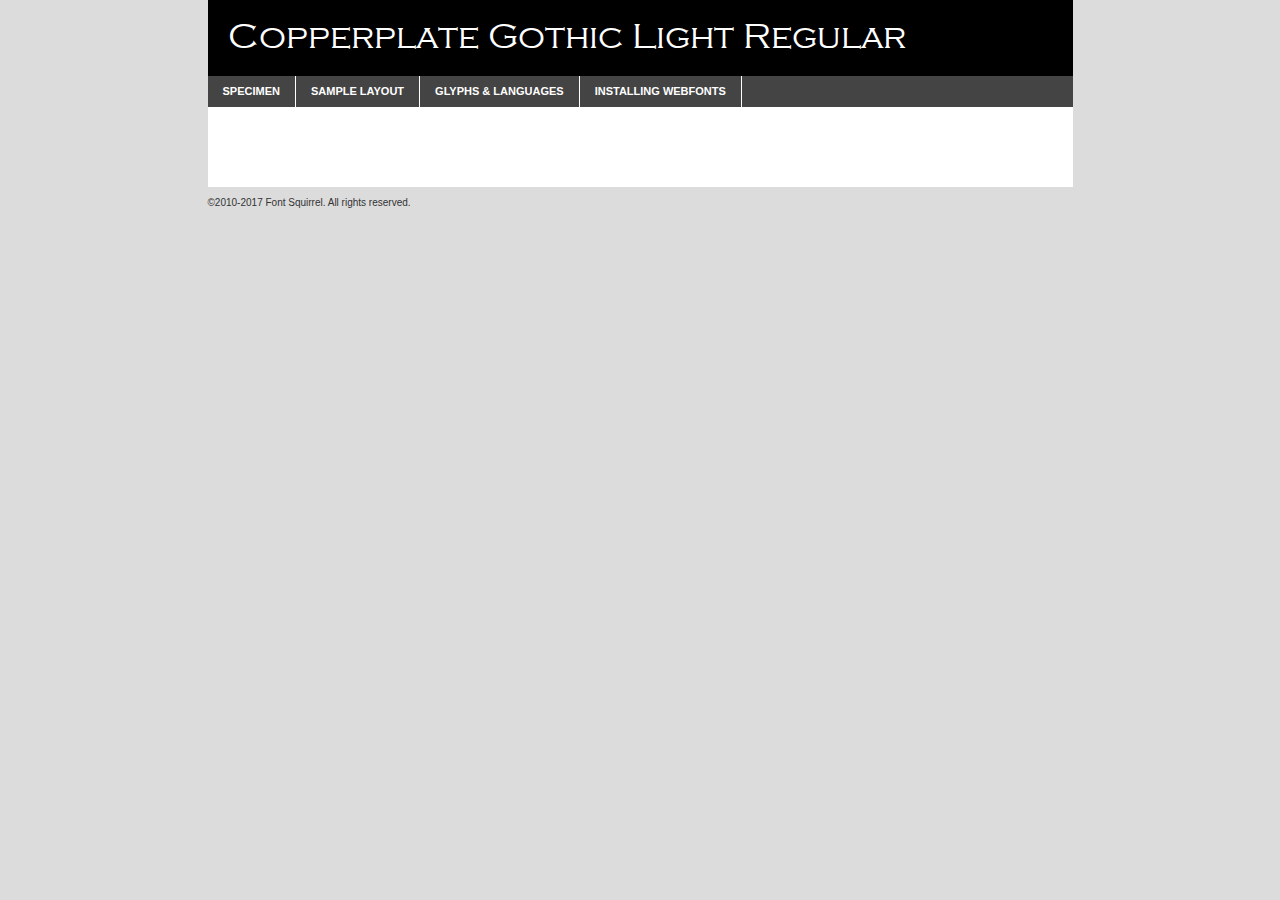
<file: fonts/copperplate_gothic_light_regular-demo.html>
<!DOCTYPE html PUBLIC "-//W3C//DTD XHTML 1.0 Transitional//EN"
        "http://www.w3.org/TR/xhtml1/DTD/xhtml1-transitional.dtd">

<html xmlns="http://www.w3.org/1999/xhtml" xml:lang="en" lang="en">
<head>
    <meta http-equiv="Content-Type" content="text/html; charset=utf-8"/>
    <script src="http://ajax.googleapis.com/ajax/libs/jquery/1.7.2/jquery.min.js" type="text/javascript" charset="utf-8"></script>
    <script type="text/javascript">
		(function($) {
			$.fn.easyTabs = function(option) {
				var param = jQuery.extend({ fadeSpeed: 'fast', defaultContent: 1, activeClass: 'active' }, option);
				$(this).each(function() {
					var thisId = '#' + this.id;
					if ( param.defaultContent == '' )
					{
						param.defaultContent = 1;
					}
					if ( typeof param.defaultContent == 'number' )
					{
						var defaultTab = $(thisId + ' .tabs li:eq(' + (param.defaultContent - 1) + ') a').attr('href').substr(1);
					}
					else
					{
						var defaultTab = param.defaultContent;
					}
					$(thisId + ' .tabs li a').each(function() {
						var tabToHide = $(this).attr('href').substr(1);
						$('#' + tabToHide).addClass('easytabs-tab-content');
					});
					hideAll();
					changeContent(defaultTab);

					function hideAll() {$(thisId + ' .easytabs-tab-content').hide();}

					function changeContent(tabId)
					{
						hideAll();
						$(thisId + ' .tabs li').removeClass(param.activeClass);
						$(thisId + ' .tabs li a[href=#' + tabId + ']').closest('li').addClass(param.activeClass);
						if ( param.fadeSpeed != 'none' )
						{
							$(thisId + ' #' + tabId).fadeIn(param.fadeSpeed);
						}
						else
						{
							$(thisId + ' #' + tabId).show();
						}
					}

					$(thisId + ' .tabs li').click(function() {
						var tabId = $(this).find('a').attr('href').substr(1);
						changeContent(tabId);
						return false;
					});
				});
			}
		})(jQuery);
    </script>
    <link rel="stylesheet" href="specimen_files/specimen_stylesheet.css" type="text/css" charset="utf-8"/>
    <link rel="stylesheet" href="stylesheet.css" type="text/css" charset="utf-8"/>

    <style type="text/css">
        		body {
			font-family: 'copperplate_gothic_light';
        		}

            </style>

    <title>Copperplate Gothic Light Regular Specimen</title>


    <script type="text/javascript" charset="utf-8">
		$(document).ready(function() {
			$('#container').easyTabs({ defaultContent: 1 });
		});
    </script>
</head>

<body>
<div id="container">
    <div id="header">
		Copperplate Gothic Light Regular    </div>
    <ul class="tabs">
        <li><a href="#specimen">Specimen</a></li>
        <li><a href="#layout">Sample Layout</a></li>
		        <li><a href="#glyphs">Glyphs &amp; Languages</a></li>
        <li><a href="#installing">Installing Webfonts</a></li>

    </ul>

    <div id="main_content">


        <div id="specimen">

            <div class="section">
                <div class="grid12 firstcol">
                    <div class="huge">AaBb</div>
                </div>
            </div>

            <div class="section">
                <div class="glyph_range">A&#x200B;B&#x200b;C&#x200b;D&#x200b;E&#x200b;F&#x200b;G&#x200b;H&#x200b;I&#x200b;J&#x200b;K&#x200b;L&#x200b;M&#x200b;N&#x200b;O&#x200b;P&#x200b;Q&#x200b;R&#x200b;S&#x200b;T&#x200b;U&#x200b;V&#x200b;W&#x200b;X&#x200b;Y&#x200b;Z&#x200b;a&#x200b;b&#x200b;c&#x200b;d&#x200b;e&#x200b;f&#x200b;g&#x200b;h&#x200b;i&#x200b;j&#x200b;k&#x200b;l&#x200b;m&#x200b;n&#x200b;o&#x200b;p&#x200b;q&#x200b;r&#x200b;s&#x200b;t&#x200b;u&#x200b;v&#x200b;w&#x200b;x&#x200b;y&#x200b;z&#x200b;1&#x200b;2&#x200b;3&#x200b;4&#x200b;5&#x200b;6&#x200b;7&#x200b;8&#x200b;9&#x200b;0&#x200b;&amp;&#x200b;.&#x200b;,&#x200b;?&#x200b;!&#x200b;&#64;&#x200b;(&#x200b;)&#x200b;#&#x200b;$&#x200b;%&#x200b;*&#x200b;+&#x200b;-&#x200b;=&#x200b;:&#x200b;;</div>
            </div>
            <div class="section">
                <div class="grid12 firstcol">
                    <table class="sample_table">
                        <tr>
                            <td>10</td>
                            <td class="size10">abcdefghijklmnopqrstuvwxyzABCDEFGHIJKLMNOPQRSTUVWXYZ0123456789abcdefghijklmnopqrstuvwxyzABCDEFGHIJKLMNOPQRSTUVWXYZ0123456789abcdefghijklmnopqrstuvwxyzABCDEFGHIJKLMNOPQRSTUVWXYZ</td>
                        </tr>
                        <tr>
                            <td>11</td>
                            <td class="size11">abcdefghijklmnopqrstuvwxyzABCDEFGHIJKLMNOPQRSTUVWXYZ0123456789abcdefghijklmnopqrstuvwxyzABCDEFGHIJKLMNOPQRSTUVWXYZ0123456789abcdefghijklmnopqrstuvwxyzABCDEFGHIJKLMNOPQRSTUVWXYZ</td>
                        </tr>
                        <tr>
                            <td>12</td>
                            <td class="size12">abcdefghijklmnopqrstuvwxyzABCDEFGHIJKLMNOPQRSTUVWXYZ0123456789abcdefghijklmnopqrstuvwxyzABCDEFGHIJKLMNOPQRSTUVWXYZ0123456789abcdefghijklmnopqrstuvwxyzABCDEFGHIJKLMNOPQRSTUVWXYZ</td>
                        </tr>
                        <tr>
                            <td>13</td>
                            <td class="size13">abcdefghijklmnopqrstuvwxyzABCDEFGHIJKLMNOPQRSTUVWXYZ0123456789abcdefghijklmnopqrstuvwxyzABCDEFGHIJKLMNOPQRSTUVWXYZ0123456789abcdefghijklmnopqrstuvwxyzABCDEFGHIJKLMNOPQRSTUVWXYZ</td>
                        </tr>
                        <tr>
                            <td>14</td>
                            <td class="size14">abcdefghijklmnopqrstuvwxyzABCDEFGHIJKLMNOPQRSTUVWXYZ0123456789abcdefghijklmnopqrstuvwxyzABCDEFGHIJKLMNOPQRSTUVWXYZ0123456789abcdefghijklmnopqrstuvwxyzABCDEFGHIJKLMNOPQRSTUVWXYZ</td>
                        </tr>
                        <tr>
                            <td>16</td>
                            <td class="size16">abcdefghijklmnopqrstuvwxyzABCDEFGHIJKLMNOPQRSTUVWXYZ0123456789abcdefghijklmnopqrstuvwxyzABCDEFGHIJKLMNOPQRSTUVWXYZ</td>
                        </tr>
                        <tr>
                            <td>18</td>
                            <td class="size18">abcdefghijklmnopqrstuvwxyzABCDEFGHIJKLMNOPQRSTUVWXYZ0123456789abcdefghijklmnopqrstuvwxyzABCDEFGHIJKLMNOPQRSTUVWXYZ</td>
                        </tr>
                        <tr>
                            <td>20</td>
                            <td class="size20">abcdefghijklmnopqrstuvwxyzABCDEFGHIJKLMNOPQRSTUVWXYZ0123456789abcdefghijklmnopqrstuvwxyzABCDEFGHIJKLMNOPQRSTUVWXYZ</td>
                        </tr>
                        <tr>
                            <td>24</td>
                            <td class="size24">abcdefghijklmnopqrstuvwxyzABCDEFGHIJKLMNOPQRSTUVWXYZ0123456789abcdefghijklmnopqrstuvwxyzABCDEFGHIJKLMNOPQRSTUVWXYZ</td>
                        </tr>
                        <tr>
                            <td>30</td>
                            <td class="size30">abcdefghijklmnopqrstuvwxyzABCDEFGHIJKLMNOPQRSTUVWXYZ0123456789abcdefghijklmnopqrstuvwxyzABCDEFGHIJKLMNOPQRSTUVWXYZ</td>
                        </tr>
                        <tr>
                            <td>36</td>
                            <td class="size36">abcdefghijklmnopqrstuvwxyzABCDEFGHIJKLMNOPQRSTUVWXYZ0123456789abcdefghijklmnopqrstuvwxyzABCDEFGHIJKLMNOPQRSTUVWXYZ</td>
                        </tr>
                        <tr>
                            <td>48</td>
                            <td class="size48">abcdefghijklmnopqrstuvwxyzABCDEFGHIJKLMNOPQRSTUVWXYZ0123456789abcdefghijklmnopqrstuvwxyzABCDEFGHIJKLMNOPQRSTUVWXYZ</td>
                        </tr>
                        <tr>
                            <td>60</td>
                            <td class="size60">abcdefghijklmnopqrstuvwxyzABCDEFGHIJKLMNOPQRSTUVWXYZ0123456789abcdefghijklmnopqrstuvwxyzABCDEFGHIJKLMNOPQRSTUVWXYZ</td>
                        </tr>
                        <tr>
                            <td>72</td>
                            <td class="size72">abcdefghijklmnopqrstuvwxyzABCDEFGHIJKLMNOPQRSTUVWXYZ0123456789abcdefghijklmnopqrstuvwxyzABCDEFGHIJKLMNOPQRSTUVWXYZ</td>
                        </tr>
                        <tr>
                            <td>90</td>
                            <td class="size90">abcdefghijklmnopqrstuvwxyzABCDEFGHIJKLMNOPQRSTUVWXYZ0123456789abcdefghijklmnopqrstuvwxyzABCDEFGHIJKLMNOPQRSTUVWXYZ</td>
                        </tr>
                    </table>

                </div>

            </div>


            <div class="section" id="bodycomparison">


                <div id="xheight">
                    <div class="fontbody">&#x25FC;&#x25FC;&#x25FC;&#x25FC;&#x25FC;&#x25FC;&#x25FC;&#x25FC;&#x25FC;&#x25FC;&#x25FC;&#x25FC;&#x25FC;&#x25FC;&#x25FC;&#x25FC;&#x25FC;&#x25FC;&#x25FC;&#x25FC;&#x25FC;&#x25FC;&#x25FC;&#x25FC;&#x25FC;&#x25FC;&#x25FC;&#x25FC;&#x25FC;&#x25FC;&#x25FC;&#x25FC;&#x25FC;&#x25FC;&#x25FC;&#x25FC;&#x25FC;&#x25FC;&#x25FC;&#x25FC;&#x25FC;&#x25FC;&#x25FC;&#x25FC;&#x25FC;&#x25FC;&#x25FC;&#x25FC;&#x25FC;&#x25FC;&#x25FC;&#x25FC;&#x25FC;&#x25FC;&#x25FC;&#x25FC;&#x25FC;&#x25FC;&#x25FC;&#x25FC;&#x25FC;&#x25FC;&#x25FC;&#x25FC;&#x25FC;&#x25FC;&#x25FC;&#x25FC;&#x25FC;&#x25FC;&#x25FC;&#x25FC;&#x25FC;&#x25FC;&#x25FC;&#x25FC;&#x25FC;&#x25FC;&#x25FC;&#x25FC;&#x25FC;&#x25FC;&#x25FC;&#x25FC;&#x25FC;&#x25FC;&#x25FC;&#x25FC;&#x25FC;&#x25FC;&#x25FC;&#x25FC;&#x25FC;&#x25FC;&#x25FC;&#x25FC;&#x25FC;&#x25FC;&#x25FC;body</div>
                    <div class="arialbody">body</div>
                    <div class="verdanabody">body</div>
                    <div class="georgiabody">body</div>
                </div>
                <div class="fontbody" style="z-index:1">
                    body<span>Copperplate Gothic Light Regular</span>
                </div>
                <div class="arialbody" style="z-index:1">
                    body<span>Arial</span>
                </div>
                <div class="verdanabody" style="z-index:1">
                    body<span>Verdana</span>
                </div>
                <div class="georgiabody" style="z-index:1">
                    body<span>Georgia</span>
                </div>


            </div>


            <div class="section psample psample_row1" id="">

                <div class="grid2 firstcol">
                    <p class="size10"><span>10.</span>Aenean lacinia bibendum nulla sed consectetur. Fusce dapibus, tellus ac cursus commodo, tortor mauris condimentum nibh, ut fermentum massa justo sit amet risus. Nullam id dolor id nibh ultricies vehicula ut id elit. Cum sociis natoque penatibus et magnis dis parturient montes, nascetur ridiculus mus. Nulla vitae elit libero, a pharetra augue.</p>

                </div>
                <div class="grid3">
                    <p class="size11"><span>11.</span>Aenean lacinia bibendum nulla sed consectetur. Fusce dapibus, tellus ac cursus commodo, tortor mauris condimentum nibh, ut fermentum massa justo sit amet risus. Nullam id dolor id nibh ultricies vehicula ut id elit. Cum sociis natoque penatibus et magnis dis parturient montes, nascetur ridiculus mus. Nulla vitae elit libero, a pharetra augue.</p>

                </div>
                <div class="grid3">
                    <p class="size12"><span>12.</span>Aenean lacinia bibendum nulla sed consectetur. Fusce dapibus, tellus ac cursus commodo, tortor mauris condimentum nibh, ut fermentum massa justo sit amet risus. Nullam id dolor id nibh ultricies vehicula ut id elit. Cum sociis natoque penatibus et magnis dis parturient montes, nascetur ridiculus mus. Nulla vitae elit libero, a pharetra augue.</p>

                </div>
                <div class="grid4">
                    <p class="size13"><span>13.</span>Aenean lacinia bibendum nulla sed consectetur. Fusce dapibus, tellus ac cursus commodo, tortor mauris condimentum nibh, ut fermentum massa justo sit amet risus. Nullam id dolor id nibh ultricies vehicula ut id elit. Cum sociis natoque penatibus et magnis dis parturient montes, nascetur ridiculus mus. Nulla vitae elit libero, a pharetra augue.</p>

                </div>
                <div class="white_blend"></div>

            </div>
            <div class="section psample psample_row2" id="">
                <div class="grid3 firstcol">
                    <p class="size14"><span>14.</span>Aenean lacinia bibendum nulla sed consectetur. Fusce dapibus, tellus ac cursus commodo, tortor mauris condimentum nibh, ut fermentum massa justo sit amet risus. Nullam id dolor id nibh ultricies vehicula ut id elit. Cum sociis natoque penatibus et magnis dis parturient montes, nascetur ridiculus mus. Nulla vitae elit libero, a pharetra augue.</p>

                </div>
                <div class="grid4">
                    <p class="size16"><span>16.</span>Aenean lacinia bibendum nulla sed consectetur. Fusce dapibus, tellus ac cursus commodo, tortor mauris condimentum nibh, ut fermentum massa justo sit amet risus. Nullam id dolor id nibh ultricies vehicula ut id elit. Cum sociis natoque penatibus et magnis dis parturient montes, nascetur ridiculus mus. Nulla vitae elit libero, a pharetra augue.</p>

                </div>
                <div class="grid5">
                    <p class="size18"><span>18.</span>Aenean lacinia bibendum nulla sed consectetur. Fusce dapibus, tellus ac cursus commodo, tortor mauris condimentum nibh, ut fermentum massa justo sit amet risus. Nullam id dolor id nibh ultricies vehicula ut id elit. Cum sociis natoque penatibus et magnis dis parturient montes, nascetur ridiculus mus. Nulla vitae elit libero, a pharetra augue.</p>

                </div>

                <div class="white_blend"></div>

            </div>

            <div class="section psample psample_row3" id="">
                <div class="grid5 firstcol">
                    <p class="size20"><span>20.</span>Aenean lacinia bibendum nulla sed consectetur. Fusce dapibus, tellus ac cursus commodo, tortor mauris condimentum nibh, ut fermentum massa justo sit amet risus. Nullam id dolor id nibh ultricies vehicula ut id elit. Cum sociis natoque penatibus et magnis dis parturient montes, nascetur ridiculus mus. Nulla vitae elit libero, a pharetra augue.</p>
                </div>
                <div class="grid7">
                    <p class="size24"><span>24.</span>Aenean lacinia bibendum nulla sed consectetur. Fusce dapibus, tellus ac cursus commodo, tortor mauris condimentum nibh, ut fermentum massa justo sit amet risus. Nullam id dolor id nibh ultricies vehicula ut id elit. Cum sociis natoque penatibus et magnis dis parturient montes, nascetur ridiculus mus. Nulla vitae elit libero, a pharetra augue.</p>
                </div>

                <div class="white_blend"></div>

            </div>

            <div class="section psample psample_row4" id="">
                <div class="grid12 firstcol">
                    <p class="size30"><span>30.</span>Aenean lacinia bibendum nulla sed consectetur. Fusce dapibus, tellus ac cursus commodo, tortor mauris condimentum nibh, ut fermentum massa justo sit amet risus. Nullam id dolor id nibh ultricies vehicula ut id elit. Cum sociis natoque penatibus et magnis dis parturient montes, nascetur ridiculus mus. Nulla vitae elit libero, a pharetra augue.</p>
                </div>
                <div class="white_blend"></div>

            </div>


            <div class="section psample psample_row1 fullreverse">
                <div class="grid2 firstcol">
                    <p class="size10"><span>10.</span>Aenean lacinia bibendum nulla sed consectetur. Fusce dapibus, tellus ac cursus commodo, tortor mauris condimentum nibh, ut fermentum massa justo sit amet risus. Nullam id dolor id nibh ultricies vehicula ut id elit. Cum sociis natoque penatibus et magnis dis parturient montes, nascetur ridiculus mus. Nulla vitae elit libero, a pharetra augue.</p>

                </div>
                <div class="grid3">
                    <p class="size11"><span>11.</span>Aenean lacinia bibendum nulla sed consectetur. Fusce dapibus, tellus ac cursus commodo, tortor mauris condimentum nibh, ut fermentum massa justo sit amet risus. Nullam id dolor id nibh ultricies vehicula ut id elit. Cum sociis natoque penatibus et magnis dis parturient montes, nascetur ridiculus mus. Nulla vitae elit libero, a pharetra augue.</p>

                </div>
                <div class="grid3">
                    <p class="size12"><span>12.</span>Aenean lacinia bibendum nulla sed consectetur. Fusce dapibus, tellus ac cursus commodo, tortor mauris condimentum nibh, ut fermentum massa justo sit amet risus. Nullam id dolor id nibh ultricies vehicula ut id elit. Cum sociis natoque penatibus et magnis dis parturient montes, nascetur ridiculus mus. Nulla vitae elit libero, a pharetra augue.</p>

                </div>
                <div class="grid4">
                    <p class="size13"><span>13.</span>Aenean lacinia bibendum nulla sed consectetur. Fusce dapibus, tellus ac cursus commodo, tortor mauris condimentum nibh, ut fermentum massa justo sit amet risus. Nullam id dolor id nibh ultricies vehicula ut id elit. Cum sociis natoque penatibus et magnis dis parturient montes, nascetur ridiculus mus. Nulla vitae elit libero, a pharetra augue.</p>

                </div>
                <div class="black_blend"></div>

            </div>

            <div class="section psample psample_row2 fullreverse">
                <div class="grid3 firstcol">
                    <p class="size14"><span>14.</span>Aenean lacinia bibendum nulla sed consectetur. Fusce dapibus, tellus ac cursus commodo, tortor mauris condimentum nibh, ut fermentum massa justo sit amet risus. Nullam id dolor id nibh ultricies vehicula ut id elit. Cum sociis natoque penatibus et magnis dis parturient montes, nascetur ridiculus mus. Nulla vitae elit libero, a pharetra augue.</p>

                </div>
                <div class="grid4">
                    <p class="size16"><span>16.</span>Aenean lacinia bibendum nulla sed consectetur. Fusce dapibus, tellus ac cursus commodo, tortor mauris condimentum nibh, ut fermentum massa justo sit amet risus. Nullam id dolor id nibh ultricies vehicula ut id elit. Cum sociis natoque penatibus et magnis dis parturient montes, nascetur ridiculus mus. Nulla vitae elit libero, a pharetra augue.</p>

                </div>
                <div class="grid5">
                    <p class="size18"><span>18.</span>Aenean lacinia bibendum nulla sed consectetur. Fusce dapibus, tellus ac cursus commodo, tortor mauris condimentum nibh, ut fermentum massa justo sit amet risus. Nullam id dolor id nibh ultricies vehicula ut id elit. Cum sociis natoque penatibus et magnis dis parturient montes, nascetur ridiculus mus. Nulla vitae elit libero, a pharetra augue.</p>

                </div>
                <div class="black_blend"></div>

            </div>

            <div class="section psample fullreverse psample_row3" id="">
                <div class="grid5 firstcol">
                    <p class="size20"><span>20.</span>Aenean lacinia bibendum nulla sed consectetur. Fusce dapibus, tellus ac cursus commodo, tortor mauris condimentum nibh, ut fermentum massa justo sit amet risus. Nullam id dolor id nibh ultricies vehicula ut id elit. Cum sociis natoque penatibus et magnis dis parturient montes, nascetur ridiculus mus. Nulla vitae elit libero, a pharetra augue.</p>
                </div>
                <div class="grid7">
                    <p class="size24"><span>24.</span>Aenean lacinia bibendum nulla sed consectetur. Fusce dapibus, tellus ac cursus commodo, tortor mauris condimentum nibh, ut fermentum massa justo sit amet risus. Nullam id dolor id nibh ultricies vehicula ut id elit. Cum sociis natoque penatibus et magnis dis parturient montes, nascetur ridiculus mus. Nulla vitae elit libero, a pharetra augue.</p>
                </div>

                <div class="black_blend"></div>

            </div>

            <div class="section psample fullreverse psample_row4" id="" style="border-bottom: 20px #000 solid;">
                <div class="grid12 firstcol">
                    <p class="size30"><span>30.</span>Aenean lacinia bibendum nulla sed consectetur. Fusce dapibus, tellus ac cursus commodo, tortor mauris condimentum nibh, ut fermentum massa justo sit amet risus. Nullam id dolor id nibh ultricies vehicula ut id elit. Cum sociis natoque penatibus et magnis dis parturient montes, nascetur ridiculus mus. Nulla vitae elit libero, a pharetra augue.</p>
                </div>
                <div class="black_blend"></div>

            </div>


        </div>

        <div id="layout">

            <div class="section">

                <div class="grid12 firstcol">
                    <h1>Lorem Ipsum Dolor</h1>
                    <h2>Etiam porta sem malesuada magna mollis euismod</h2>

                    <p class="byline">By <a href="#link">Aenean Lacinia</a></p>
                </div>
            </div>
            <div class="section">
                <div class="grid8 firstcol">
                    <p class="large">Donec sed odio dui. Morbi leo risus, porta ac consectetur ac, vestibulum at eros. Fusce dapibus, tellus ac cursus commodo, tortor mauris condimentum nibh, ut fermentum massa justo sit amet risus. </p>


                    <h3>Pellentesque ornare sem</h3>

                    <p>Maecenas sed diam eget risus varius blandit sit amet non magna. Maecenas faucibus mollis interdum. Donec ullamcorper nulla non metus auctor fringilla. Nullam id dolor id nibh ultricies vehicula ut id elit. Nullam id dolor id nibh ultricies vehicula ut id elit. </p>

                    <p>Aenean eu leo quam. Pellentesque ornare sem lacinia quam venenatis vestibulum. Lorem ipsum dolor sit amet, consectetur adipiscing elit. Cum sociis natoque penatibus et magnis dis parturient montes, nascetur ridiculus mus. </p>

                    <p>Nulla vitae elit libero, a pharetra augue. Praesent commodo cursus magna, vel scelerisque nisl consectetur et. Aenean lacinia bibendum nulla sed consectetur. </p>

                    <p>Nullam quis risus eget urna mollis ornare vel eu leo. Nullam quis risus eget urna mollis ornare vel eu leo. Maecenas sed diam eget risus varius blandit sit amet non magna. Donec ullamcorper nulla non metus auctor fringilla. </p>

                    <h3>Cras mattis consectetur</h3>

                    <p>Aenean eu leo quam. Pellentesque ornare sem lacinia quam venenatis vestibulum. Aenean lacinia bibendum nulla sed consectetur. Integer posuere erat a ante venenatis dapibus posuere velit aliquet. Cras mattis consectetur purus sit amet fermentum. </p>

                    <p>Nullam id dolor id nibh ultricies vehicula ut id elit. Nullam quis risus eget urna mollis ornare vel eu leo. Cras mattis consectetur purus sit amet fermentum.</p>
                </div>

                <div class="grid4 sidebar">

                    <div class="box reverse">
                        <p class="last">Nullam quis risus eget urna mollis ornare vel eu leo. Donec ullamcorper nulla non metus auctor fringilla. Cras mattis consectetur purus sit amet fermentum. Sed posuere consectetur est at lobortis. Lorem ipsum dolor sit amet, consectetur adipiscing elit. </p>
                    </div>

                    <p class="caption">Maecenas sed diam eget risus varius.</p>

                    <p>Vestibulum id ligula porta felis euismod semper. Integer posuere erat a ante venenatis dapibus posuere velit aliquet. Vestibulum id ligula porta felis euismod semper. Sed posuere consectetur est at lobortis. Maecenas sed diam eget risus varius blandit sit amet non magna. Fusce dapibus, tellus ac cursus commodo, tortor mauris condimentum nibh, ut fermentum massa justo sit amet risus. </p>


                    <p>Duis mollis, est non commodo luctus, nisi erat porttitor ligula, eget lacinia odio sem nec elit. Aenean lacinia bibendum nulla sed consectetur. Vivamus sagittis lacus vel augue laoreet rutrum faucibus dolor auctor. Aenean lacinia bibendum nulla sed consectetur. Nullam quis risus eget urna mollis ornare vel eu leo. </p>

                    <p>Praesent commodo cursus magna, vel scelerisque nisl consectetur et. Donec ullamcorper nulla non metus auctor fringilla. Maecenas faucibus mollis interdum. Fusce dapibus, tellus ac cursus commodo, tortor mauris condimentum nibh, ut fermentum massa justo sit amet risus. </p>

                </div>
            </div>

        </div>


		

        <div id="glyphs">
            <div class="section">
                <div class="grid12 firstcol">

                    <h1>Language Support</h1>
                    <p>The subset of Copperplate Gothic Light Regular in this kit supports the following languages:<br/>

						Albanian, Basque, Breton, Chamorro, Danish, Dutch, English, Faroese, Finnish, French, Frisian, Galician, German, Icelandic, Italian, Malagasy, Norwegian, Portuguese, Spanish, Alsatian, Aragonese, Arapaho, Arrernte, Asturian, Aymara, Bislama, Cebuano, Corsican, Fijian, French_creole, Genoese, Gilbertese, Greenlandic, Haitian_creole, Hiligaynon, Hmong, Hopi, Ibanag, Iloko_ilokano, Indonesian, Interglossa_glosa, Interlingua, Irish_gaelic, Jerriais, Lojban, Lombard, Luxembourgeois, Manx, Mohawk, Norfolk_pitcairnese, Occitan, Oromo, Pangasinan, Papiamento, Piedmontese, Potawatomi, Rhaeto-romance, Romansh, Rotokas, Sami_lule, Samoan, Sardinian, Scots_gaelic, Seychelles_creole, Shona, Sicilian, Somali, Southern_ndebele, Swahili, Swati_swazi, Tagalog_filipino_pilipino, Tetum, Tok_pisin, Uyghur_latinized, Volapuk, Walloon, Warlpiri, Xhosa, Yapese, Zulu, Latinbasic, Ubasic, Demo                    </p>
                    <h1>Glyph Chart</h1>
                    <p>The subset of Copperplate Gothic Light Regular in this kit includes all the glyphs listed below. Unicode entities are included above each glyph to help you insert individual characters into your layout.</p>
                    <div id="glyph_chart">

																				                                <div><p>&amp;#32;</p>&#32;</div>
																				                                <div><p>&amp;#33;</p>&#33;</div>
																				                                <div><p>&amp;#34;</p>&#34;</div>
																				                                <div><p>&amp;#35;</p>&#35;</div>
																				                                <div><p>&amp;#36;</p>&#36;</div>
																				                                <div><p>&amp;#37;</p>&#37;</div>
																				                                <div><p>&amp;#38;</p>&#38;</div>
																				                                <div><p>&amp;#39;</p>&#39;</div>
																				                                <div><p>&amp;#40;</p>&#40;</div>
																				                                <div><p>&amp;#41;</p>&#41;</div>
																				                                <div><p>&amp;#42;</p>&#42;</div>
																				                                <div><p>&amp;#43;</p>&#43;</div>
																				                                <div><p>&amp;#44;</p>&#44;</div>
																				                                <div><p>&amp;#45;</p>&#45;</div>
																				                                <div><p>&amp;#46;</p>&#46;</div>
																				                                <div><p>&amp;#47;</p>&#47;</div>
																				                                <div><p>&amp;#48;</p>&#48;</div>
																				                                <div><p>&amp;#49;</p>&#49;</div>
																				                                <div><p>&amp;#50;</p>&#50;</div>
																				                                <div><p>&amp;#51;</p>&#51;</div>
																				                                <div><p>&amp;#52;</p>&#52;</div>
																				                                <div><p>&amp;#53;</p>&#53;</div>
																				                                <div><p>&amp;#54;</p>&#54;</div>
																				                                <div><p>&amp;#55;</p>&#55;</div>
																				                                <div><p>&amp;#56;</p>&#56;</div>
																				                                <div><p>&amp;#57;</p>&#57;</div>
																				                                <div><p>&amp;#58;</p>&#58;</div>
																				                                <div><p>&amp;#59;</p>&#59;</div>
																				                                <div><p>&amp;#60;</p>&#60;</div>
																				                                <div><p>&amp;#61;</p>&#61;</div>
																				                                <div><p>&amp;#62;</p>&#62;</div>
																				                                <div><p>&amp;#63;</p>&#63;</div>
																				                                <div><p>&amp;#64;</p>&#64;</div>
																				                                <div><p>&amp;#65;</p>&#65;</div>
																				                                <div><p>&amp;#66;</p>&#66;</div>
																				                                <div><p>&amp;#67;</p>&#67;</div>
																				                                <div><p>&amp;#68;</p>&#68;</div>
																				                                <div><p>&amp;#69;</p>&#69;</div>
																				                                <div><p>&amp;#70;</p>&#70;</div>
																				                                <div><p>&amp;#71;</p>&#71;</div>
																				                                <div><p>&amp;#72;</p>&#72;</div>
																				                                <div><p>&amp;#73;</p>&#73;</div>
																				                                <div><p>&amp;#74;</p>&#74;</div>
																				                                <div><p>&amp;#75;</p>&#75;</div>
																				                                <div><p>&amp;#76;</p>&#76;</div>
																				                                <div><p>&amp;#77;</p>&#77;</div>
																				                                <div><p>&amp;#78;</p>&#78;</div>
																				                                <div><p>&amp;#79;</p>&#79;</div>
																				                                <div><p>&amp;#80;</p>&#80;</div>
																				                                <div><p>&amp;#81;</p>&#81;</div>
																				                                <div><p>&amp;#82;</p>&#82;</div>
																				                                <div><p>&amp;#83;</p>&#83;</div>
																				                                <div><p>&amp;#84;</p>&#84;</div>
																				                                <div><p>&amp;#85;</p>&#85;</div>
																				                                <div><p>&amp;#86;</p>&#86;</div>
																				                                <div><p>&amp;#87;</p>&#87;</div>
																				                                <div><p>&amp;#88;</p>&#88;</div>
																				                                <div><p>&amp;#89;</p>&#89;</div>
																				                                <div><p>&amp;#90;</p>&#90;</div>
																				                                <div><p>&amp;#91;</p>&#91;</div>
																				                                <div><p>&amp;#92;</p>&#92;</div>
																				                                <div><p>&amp;#93;</p>&#93;</div>
																				                                <div><p>&amp;#94;</p>&#94;</div>
																				                                <div><p>&amp;#95;</p>&#95;</div>
																				                                <div><p>&amp;#96;</p>&#96;</div>
																				                                <div><p>&amp;#97;</p>&#97;</div>
																				                                <div><p>&amp;#98;</p>&#98;</div>
																				                                <div><p>&amp;#99;</p>&#99;</div>
																				                                <div><p>&amp;#100;</p>&#100;</div>
																				                                <div><p>&amp;#101;</p>&#101;</div>
																				                                <div><p>&amp;#102;</p>&#102;</div>
																				                                <div><p>&amp;#103;</p>&#103;</div>
																				                                <div><p>&amp;#104;</p>&#104;</div>
																				                                <div><p>&amp;#105;</p>&#105;</div>
																				                                <div><p>&amp;#106;</p>&#106;</div>
																				                                <div><p>&amp;#107;</p>&#107;</div>
																				                                <div><p>&amp;#108;</p>&#108;</div>
																				                                <div><p>&amp;#109;</p>&#109;</div>
																				                                <div><p>&amp;#110;</p>&#110;</div>
																				                                <div><p>&amp;#111;</p>&#111;</div>
																				                                <div><p>&amp;#112;</p>&#112;</div>
																				                                <div><p>&amp;#113;</p>&#113;</div>
																				                                <div><p>&amp;#114;</p>&#114;</div>
																				                                <div><p>&amp;#115;</p>&#115;</div>
																				                                <div><p>&amp;#116;</p>&#116;</div>
																				                                <div><p>&amp;#117;</p>&#117;</div>
																				                                <div><p>&amp;#118;</p>&#118;</div>
																				                                <div><p>&amp;#119;</p>&#119;</div>
																				                                <div><p>&amp;#120;</p>&#120;</div>
																				                                <div><p>&amp;#121;</p>&#121;</div>
																				                                <div><p>&amp;#122;</p>&#122;</div>
																				                                <div><p>&amp;#123;</p>&#123;</div>
																				                                <div><p>&amp;#124;</p>&#124;</div>
																				                                <div><p>&amp;#125;</p>&#125;</div>
																				                                <div><p>&amp;#126;</p>&#126;</div>
																				                                <div><p>&amp;#160;</p>&#160;</div>
																				                                <div><p>&amp;#161;</p>&#161;</div>
																				                                <div><p>&amp;#162;</p>&#162;</div>
																				                                <div><p>&amp;#163;</p>&#163;</div>
																				                                <div><p>&amp;#164;</p>&#164;</div>
																				                                <div><p>&amp;#165;</p>&#165;</div>
																				                                <div><p>&amp;#166;</p>&#166;</div>
																				                                <div><p>&amp;#167;</p>&#167;</div>
																				                                <div><p>&amp;#168;</p>&#168;</div>
																				                                <div><p>&amp;#169;</p>&#169;</div>
																				                                <div><p>&amp;#170;</p>&#170;</div>
																				                                <div><p>&amp;#171;</p>&#171;</div>
																				                                <div><p>&amp;#172;</p>&#172;</div>
																				                                <div><p>&amp;#173;</p>&#173;</div>
																				                                <div><p>&amp;#174;</p>&#174;</div>
																				                                <div><p>&amp;#175;</p>&#175;</div>
																				                                <div><p>&amp;#176;</p>&#176;</div>
																				                                <div><p>&amp;#177;</p>&#177;</div>
																				                                <div><p>&amp;#178;</p>&#178;</div>
																				                                <div><p>&amp;#179;</p>&#179;</div>
																				                                <div><p>&amp;#180;</p>&#180;</div>
																				                                <div><p>&amp;#181;</p>&#181;</div>
																				                                <div><p>&amp;#182;</p>&#182;</div>
																				                                <div><p>&amp;#184;</p>&#184;</div>
																				                                <div><p>&amp;#185;</p>&#185;</div>
																				                                <div><p>&amp;#186;</p>&#186;</div>
																				                                <div><p>&amp;#187;</p>&#187;</div>
																				                                <div><p>&amp;#188;</p>&#188;</div>
																				                                <div><p>&amp;#189;</p>&#189;</div>
																				                                <div><p>&amp;#190;</p>&#190;</div>
																				                                <div><p>&amp;#191;</p>&#191;</div>
																				                                <div><p>&amp;#192;</p>&#192;</div>
																				                                <div><p>&amp;#193;</p>&#193;</div>
																				                                <div><p>&amp;#194;</p>&#194;</div>
																				                                <div><p>&amp;#195;</p>&#195;</div>
																				                                <div><p>&amp;#196;</p>&#196;</div>
																				                                <div><p>&amp;#197;</p>&#197;</div>
																				                                <div><p>&amp;#198;</p>&#198;</div>
																				                                <div><p>&amp;#199;</p>&#199;</div>
																				                                <div><p>&amp;#200;</p>&#200;</div>
																				                                <div><p>&amp;#201;</p>&#201;</div>
																				                                <div><p>&amp;#202;</p>&#202;</div>
																				                                <div><p>&amp;#203;</p>&#203;</div>
																				                                <div><p>&amp;#204;</p>&#204;</div>
																				                                <div><p>&amp;#205;</p>&#205;</div>
																				                                <div><p>&amp;#206;</p>&#206;</div>
																				                                <div><p>&amp;#207;</p>&#207;</div>
																				                                <div><p>&amp;#208;</p>&#208;</div>
																				                                <div><p>&amp;#209;</p>&#209;</div>
																				                                <div><p>&amp;#210;</p>&#210;</div>
																				                                <div><p>&amp;#211;</p>&#211;</div>
																				                                <div><p>&amp;#212;</p>&#212;</div>
																				                                <div><p>&amp;#213;</p>&#213;</div>
																				                                <div><p>&amp;#214;</p>&#214;</div>
																				                                <div><p>&amp;#215;</p>&#215;</div>
																				                                <div><p>&amp;#216;</p>&#216;</div>
																				                                <div><p>&amp;#217;</p>&#217;</div>
																				                                <div><p>&amp;#218;</p>&#218;</div>
																				                                <div><p>&amp;#219;</p>&#219;</div>
																				                                <div><p>&amp;#220;</p>&#220;</div>
																				                                <div><p>&amp;#221;</p>&#221;</div>
																				                                <div><p>&amp;#222;</p>&#222;</div>
																				                                <div><p>&amp;#223;</p>&#223;</div>
																				                                <div><p>&amp;#224;</p>&#224;</div>
																				                                <div><p>&amp;#225;</p>&#225;</div>
																				                                <div><p>&amp;#226;</p>&#226;</div>
																				                                <div><p>&amp;#227;</p>&#227;</div>
																				                                <div><p>&amp;#228;</p>&#228;</div>
																				                                <div><p>&amp;#229;</p>&#229;</div>
																				                                <div><p>&amp;#230;</p>&#230;</div>
																				                                <div><p>&amp;#231;</p>&#231;</div>
																				                                <div><p>&amp;#232;</p>&#232;</div>
																				                                <div><p>&amp;#233;</p>&#233;</div>
																				                                <div><p>&amp;#234;</p>&#234;</div>
																				                                <div><p>&amp;#235;</p>&#235;</div>
																				                                <div><p>&amp;#236;</p>&#236;</div>
																				                                <div><p>&amp;#237;</p>&#237;</div>
																				                                <div><p>&amp;#238;</p>&#238;</div>
																				                                <div><p>&amp;#239;</p>&#239;</div>
																				                                <div><p>&amp;#240;</p>&#240;</div>
																				                                <div><p>&amp;#241;</p>&#241;</div>
																				                                <div><p>&amp;#242;</p>&#242;</div>
																				                                <div><p>&amp;#243;</p>&#243;</div>
																				                                <div><p>&amp;#244;</p>&#244;</div>
																				                                <div><p>&amp;#245;</p>&#245;</div>
																				                                <div><p>&amp;#246;</p>&#246;</div>
																				                                <div><p>&amp;#247;</p>&#247;</div>
																				                                <div><p>&amp;#248;</p>&#248;</div>
																				                                <div><p>&amp;#249;</p>&#249;</div>
																				                                <div><p>&amp;#250;</p>&#250;</div>
																				                                <div><p>&amp;#251;</p>&#251;</div>
																				                                <div><p>&amp;#252;</p>&#252;</div>
																				                                <div><p>&amp;#253;</p>&#253;</div>
																				                                <div><p>&amp;#254;</p>&#254;</div>
																				                                <div><p>&amp;#255;</p>&#255;</div>
																				                                <div><p>&amp;#338;</p>&#338;</div>
																				                                <div><p>&amp;#339;</p>&#339;</div>
																				                                <div><p>&amp;#376;</p>&#376;</div>
																				                                <div><p>&amp;#710;</p>&#710;</div>
																				                                <div><p>&amp;#732;</p>&#732;</div>
																				                                <div><p>&amp;#8192;</p>&#8192;</div>
																				                                <div><p>&amp;#8193;</p>&#8193;</div>
																				                                <div><p>&amp;#8194;</p>&#8194;</div>
																				                                <div><p>&amp;#8195;</p>&#8195;</div>
																				                                <div><p>&amp;#8196;</p>&#8196;</div>
																				                                <div><p>&amp;#8197;</p>&#8197;</div>
																				                                <div><p>&amp;#8198;</p>&#8198;</div>
																				                                <div><p>&amp;#8199;</p>&#8199;</div>
																				                                <div><p>&amp;#8200;</p>&#8200;</div>
																				                                <div><p>&amp;#8201;</p>&#8201;</div>
																				                                <div><p>&amp;#8202;</p>&#8202;</div>
																				                                <div><p>&amp;#8208;</p>&#8208;</div>
																				                                <div><p>&amp;#8209;</p>&#8209;</div>
																				                                <div><p>&amp;#8210;</p>&#8210;</div>
																				                                <div><p>&amp;#8211;</p>&#8211;</div>
																				                                <div><p>&amp;#8212;</p>&#8212;</div>
																				                                <div><p>&amp;#8216;</p>&#8216;</div>
																				                                <div><p>&amp;#8217;</p>&#8217;</div>
																				                                <div><p>&amp;#8218;</p>&#8218;</div>
																				                                <div><p>&amp;#8220;</p>&#8220;</div>
																				                                <div><p>&amp;#8221;</p>&#8221;</div>
																				                                <div><p>&amp;#8222;</p>&#8222;</div>
																				                                <div><p>&amp;#8226;</p>&#8226;</div>
																				                                <div><p>&amp;#8230;</p>&#8230;</div>
																				                                <div><p>&amp;#8239;</p>&#8239;</div>
																				                                <div><p>&amp;#8249;</p>&#8249;</div>
																				                                <div><p>&amp;#8250;</p>&#8250;</div>
																				                                <div><p>&amp;#8287;</p>&#8287;</div>
																				                                <div><p>&amp;#8364;</p>&#8364;</div>
																				                                <div><p>&amp;#8482;</p>&#8482;</div>
																				                                <div><p>&amp;#9724;</p>&#9724;</div>
																																																										                    </div>
                </div>


            </div>
        </div>


        <div id="specs">

        </div>

        <div id="installing">
            <div class="section">
                <div class="grid7 firstcol">
                    <h1>Installing Webfonts</h1>

                    <p>Webfonts are supported by all major browser platforms but not all in the same way. There are currently four different font formats that must be included in order to target all browsers. This includes TTF, WOFF, EOT and SVG.</p>

                    <h2>1. Upload your webfonts</h2>
                    <p>You must upload your webfont kit to your website. They should be in or near the same directory as your CSS files.</p>

                    <h2>2. Include the webfont stylesheet</h2>
                    <p>A special CSS @font-face declaration helps the various browsers select the appropriate font it needs without causing you a bunch of headaches. Learn more about this syntax by reading the <a href="https://www.fontspring.com/blog/further-hardening-of-the-bulletproof-syntax">Fontspring blog post</a> about it. The code for it is as follows:</p>


                    <code>
                        @font-face{
                        font-family: 'MyWebFont';
                        src: url('WebFont.eot');
                        src: url('WebFont.eot?#iefix') format('embedded-opentype'),
                        url('WebFont.woff') format('woff'),
                        url('WebFont.ttf') format('truetype'),
                        url('WebFont.svg#webfont') format('svg');
                        }
                    </code>

                    <p>We've already gone ahead and generated the code for you. All you have to do is link to the stylesheet in your HTML, like this:</p>
                    <code>&lt;link rel=&quot;stylesheet&quot; href=&quot;stylesheet.css&quot; type=&quot;text/css&quot; charset=&quot;utf-8&quot; /&gt;</code>

                    <h2>3. Modify your own stylesheet</h2>
                    <p>To take advantage of your new fonts, you must tell your stylesheet to use them. Look at the original @font-face declaration above and find the property called "font-family." The name linked there will be what you use to reference the font. Prepend that webfont name to the font stack in the "font-family" property, inside the selector you want to change. For example:</p>
                    <code>p { font-family: 'WebFont', Arial, sans-serif; }</code>

                    <h2>4. Test</h2>
                    <p>Getting webfonts to work cross-browser <em>can</em> be tricky. Use the information in the sidebar to help you if you find that fonts aren't loading in a particular browser.</p>
                </div>

                <div class="grid5 sidebar">
                    <div class="box">
                        <h2>Troubleshooting<br/>Font-Face Problems</h2>
                        <p>Having trouble getting your webfonts to load in your new website? Here are some tips to sort out what might be the problem.</p>

                        <h3>Fonts not showing in any browser</h3>

                        <p>This sounds like you need to work on the plumbing. You either did not upload the fonts to the correct directory, or you did not link the fonts properly in the CSS. If you've confirmed that all this is correct and you still have a problem, take a look at your .htaccess file and see if requests are getting intercepted.</p>

                        <h3>Fonts not loading in iPhone or iPad</h3>

                        <p>The most common problem here is that you are serving the fonts from an IIS server. IIS refuses to serve files that have unknown MIME types. If that is the case, you must set the MIME type for SVG to "image/svg+xml" in the server settings. Follow these instructions from Microsoft if you need help.</p>

                        <h3>Fonts not loading in Firefox</h3>

                        <p>The primary reason for this failure? You are still using a version Firefox older than 3.5. So upgrade already! If that isn't it, then you are very likely serving fonts from a different domain. Firefox requires that all font assets be served from the same domain. Lastly it is possible that you need to add WOFF to your list of MIME types (if you are serving via IIS.)</p>

                        <h3>Fonts not loading in IE</h3>

                        <p>Are you looking at Internet Explorer on an actual Windows machine or are you cheating by using a service like Adobe BrowserLab? Many of these screenshot services do not render @font-face for IE. Best to test it on a real machine.</p>

                        <h3>Fonts not loading in IE9</h3>

                        <p>IE9, like Firefox, requires that fonts be served from the same domain as the website. Make sure that is the case.</p>
                    </div>
                </div>
            </div>

        </div>

    </div>
    <div id="footer">
        <p>&copy;2010-2017 Font Squirrel. All rights reserved.</p>
    </div>
</div>
</body>
</html>
</file>
<file: fonts/stylesheet.css>
/*! Generated by Font Squirrel (https://www.fontsquirrel.com) on January 6, 2023 */



@font-face {
    font-family: 'copperplate_gothic_light';
    src: url('copperplate_gothic_light_regular-webfont.woff2') format('woff2'),
         url('copperplate_gothic_light_regular-webfont.woff') format('woff');
    font-weight: normal;
    font-style: normal;

}
</file>
<file: css/style.css>
/* 
font-family: 'copperplate_gothic_light';
font-family: 'Playfair Display', serif;
*/
*{
    margin: 0;
    padding: 0;
}
h1, h2, h3, h4, h5, h6, p, ul{
    margin: 0;
    padding: 0;
}
body{
    background-color: #2d2929;
    letter-spacing: 1px;
    font-family: 'copperplate_gothic_light';
}
/** header-part start **/
.top_header_section{
    padding: 5px 0;
    border-bottom: 3px solid #1a1616;
}
.top_header ul{
    display: flex;
    justify-content: center;
    align-items: center;
    list-style: none;
}
.top_header ul li a{
    margin-left: 25px;
    color: #b1b1b1;
    text-decoration: none;
    height: 40px;
    width: 40px;
    border-radius: 50%;
    font-size: 24px;
    display: flex;
    justify-content: center;
    align-items: center;
    border: 2px solid #b1b1b1;
    transition: .4s all ease;
}
.top_header ul li a:hover{
    border-color: #E1B87E;
}
/* bottom-header part */
.bottom_header{
    box-shadow: 0px 3px 4px 0px #1a1616;
    position: relative;
    z-index: 1;
}
.logo_images{
    position: absolute;
    top: 8px;
    left: 50%;
    transform: translateX(-35%);
}
.logo_images::before{
    content: '';
    position: absolute;
    width: 131%;
    height: 100%;
    background-color: #2d2929;
    right: -11px;
    bottom: -13%;
    -webkit-clip-path: polygon(50% 0%, 100% 38%, 82% 100%, 18% 100%, 0% 38%);
    clip-path: polygon(50% 0%, 100% 38%, 82% 100%, 18% 100%, 0% 38%);
    z-index: -3;
    border: 2px solid #000;
}
.logo_images img{
    width: 80%;
}
.navbar-light .navbar-nav .nav-link{
    color: #b1b1b1;
    text-transform: uppercase;
    font-size: 22px;
    font-weight: 600;
    padding: 20px 40px;
    transition: .4s all ease;
}
.navbar-light .navbar-nav .nav-link:hover{
    color: #E1B87E;
}
.nav_contact, .nav_menu, .nav_about, .nav_news{
    position: relative;
}
.nav_contact::before, .nav_about::before, .nav_news::before{
    content: '';
    position: absolute;
    left: 0;
    top: 0;
    height: 65px;
    width: 2px;
    background-color: #1a1616;
}
.nav_contact::after, .nav_menu::after, .nav_about::after{
    content: '';
    position: absolute;
    right: 0;
    top: 0;
    height: 65px;
    width: 2px;
    background-color: #1a1616;
}
.navbar-light .navbar-nav .nav_contact,.navbar-light .navbar-nav .nav_menu{
    padding: 20px 64px;
}
.navbar-light .navbar-nav .nav_news, .navbar-light .navbar-nav .nav_about{
    padding: 20px 84px;
}
/** banner-part start **/
.banner_images{
    background-image: url(../images/banner.png);
}
.banner_images, .about_images{
    min-height: 70vh;
    background-position: center;
    background-repeat: no-repeat;
    background-size: cover;
    position: relative;
    box-shadow: 0px 5px 2px 1px #1a1616;
}
.banner_images::before, .about_images::before{
    content: '';
    position: absolute;
    left: 0;
    top: 0;
    height: 100%;
    width: 100%;
    background-color: #3c3838;
    opacity: .5;
}
.banner_heading, .about_heading{
    position: absolute;
    left: 50%;
    top: 50%;
    transform: translate(-50%, -50%);
    text-align: center;
    z-index: 3;
}
.banner_heading h1, .about_heading h1{
    color: #e1b87e;
    font-size: 56px;
    font-weight: 800;
    padding-bottom: 10px;
}
.banner_heading h4{
    color: #fff;
    font-family: 'Playfair Display', serif;
    font-weight: 400;
} 

/** operation-part start **/
.operation_section h1{
    width: 27%;
}

/** about-banner-part start **/
.about_images{
    background-image: url(../images/about-banner-two.png);
}
.about_heading h1{
    color: #b1b1b1;
}
/* about-one part start */
.about_one{
    align-items: center;
    margin: 80px 0;
}
.about_one p{
    padding-left: 10px;
    font-family: 'Playfair Display', serif;
}
.about_one p, .clients_info h6, .operation_info h1{
    color: #b1b1b1;
    font-size: 22px;
    letter-spacing: 1px;
}
.operation_info p{
    font-family: 'Playfair Display', serif;
    font-size: 20px;
    color: #b1b1b1;
}

/** clients-details part start **/
.operation_info h1{
    font-size: 40px;
}
.operation_info h6{
    padding: 10px 0 40px;
    color: #fff;
}
.clients_info p{
    color: #b1b1b1;
    font-size: 20px;
    margin-top: 15px;
}
.clients_info h6{
    font-size: 30px;
    margin-bottom: 20px;
}
.clients_info a{
    text-decoration: none;
    color: #E1B87E;
    display: flex;
    align-items: center;
}
.clients_info a i{
    padding-left: 5px;
    font-size: 12px;
}

/** form-section start **/
.form_section{
    padding-top: 50px;
}
.contact_form h2{
    color: #fff;
    padding-bottom: 15px;
    font-family: 'Playfair Display', serif;
    text-transform: uppercase;
    font-weight: 400;
    font-size: 25px;
}
.contact_form form input, .form-wrapper, .message_box label{
    margin-bottom: 20px;
}
.form-control{
    color: #fff;
    background-color: transparent;
    border: none;
    border-bottom: 1px solid #E1B87E;
}
.form-control:focus {
    color: #fff;
    background-color: transparent;
    border-color: transparent;
    outline: 0;
    box-shadow: none;
    border-bottom: 1px solid #E1B87E;
}
.form_coggins label{
    padding: 20px 0;
}
.form_coggins input{
    margin: 0 10px 0 20px;
}
.message_box{
    padding-top: 50px;
}
.message_box label{
    color: #ffff;
    font-size: 18px;
    font-family: 'Playfair Display', serif;
}
.message_box textarea{
    background-color: transparent;
    color: #fff;
    padding: 10px 15px;
    border-radius: 3px;
    border-color: #E1B87E;
}
.message_box textarea:focus{
    outline: none;
}
.contact_form input[type="submit"]{
    padding: 10px 20px;
    margin-top: 15px;
    background-color: transparent;
    border: 1px solid #E1B87E;
    border-radius: 3px;
    color: #fff;
    transition: .4s all ease;
    text-align: end !important;
}
.contact_form input[type="submit"]:hover{
    background-color: #e1b87e0e;
}
.message_box textarea{
    width: 100%;
}
input[type="text"]::-webkit-input-placeholder, input[type="email"]::-webkit-input-placeholder{
    color: #fff;
}

/** news-details part start **/
.news_section{
    padding: 50px 0;
}
.news_section p{
    font-family: 'Playfair Display', serif;
    color: #b1b1b1;
    margin: 10px 0 30px 0;
}

.news h6{
    margin-top: 20px;
}
/* #Progress
================================================== */
.progress-wrap{
	position: fixed;
	right: 50px;
	bottom: 50px;
	height: 40px;
	width: 40px;
	cursor: pointer;
	display: block;
	border-radius: 50px;
	box-shadow: inset  0 0 0 2px #b1b1b1;
	z-index: 10000;
	opacity: 0;
	visibility: hidden;
	transform: translateY(15px);
	-webkit-transition: all 200ms linear;
    transition: all 200ms linear;
}
.progress-wrap.active-progress{
	opacity: 1;
	visibility: visible;
	transform: translateY(0);
}
.progress-wrap::after{
	position: absolute;
	content: '';
    background-image: url(../images/up-long-solid.svg);
    background-position: center;
    background-repeat: no-repeat;
    background-size: 14px;
	text-align: center;
	line-height: 40px;
	font-size: 14px;
	color: var(--grey);
	left: 0;
	top: 0;
	height: 40px;
	width: 40px;
	cursor: pointer;
	display: block;
	z-index: 1;
	-webkit-transition: all 200ms linear;
    transition: all 200ms linear;
}
.progress-wrap:hover::after{
	opacity: 0;
}
.progress-wrap::before{
	position: absolute;
	content: '';
	text-align: center;
	line-height: 40px;
	font-size: 14px;
	opacity: 0;
	background-image: url(../images/up-long-solid.svg);
    background-position: center;
    background-repeat: no-repeat;
    background-size: 14px;
	-webkit-text-fill-color: transparent;
	left: 0;
	top: 0;
	height: 40px;
	width: 40px;
	cursor: pointer;
	display: block;
	z-index: 2;
	-webkit-transition: all 200ms linear;
    transition: all 200ms linear;
}
.progress-wrap:hover::before{
	opacity: 1;
}
.progress-wrap svg path{ 
	fill: none; 
}
.progress-wrap svg.progress-circle path{
	stroke: #E1B87E;
	stroke-width: 4;
	box-sizing:border-box;
	-webkit-transition: all 200ms linear;
    transition: all 200ms linear;
}
.bg_icon{
    -webkit-text-fill-color: #E1B87E;
}
.toggle_bar{
    color: #b1b1b1;
    font-size: 30px;
}
.navbar-light .navbar-toggler{
    color: transparent;
    border-color: #b1b1b1;
}

/** footer part start **/
footer{
    background-color: #231f1f;
    padding: 30px 0;
    margin-top: 80px;
}
footer .row{
    align-items: center;
}
footer h6{
    color: #E1B87E;
}
footer .top_header ul{
    justify-content: end;
}

/*** toggle bar ***/
.toggle {
    position: relative;
    width: 70px;
    height: 70px;
    background: #fff;
    box-shadow: 0px 10px 20px rgba(0,0,0,0.08);
    border-radius: 10px;
    display: flex;
    justify-content: center;
    align-items: center;
    cursor: pointer;
    overflow: hidden;
}

.toggle span {
    position: absolute;
    width: 40px;
    height: 4px;
    background: #23b5b5;
    border-radius: 10px;
    transition: 0.5s;
}

.toggle span:nth-child(1) {
    transform: translateY(-15px);
    width: 25px;
    left: 15px;
}

.toggle.active span:nth-child(1) {
    width: 40px;
    transform: translateY(0) rotate(45deg);
    transition-delay: 0.125s;
}

.toggle span:nth-child(2) {
    transform: translateY(15px);
    width: 15px;
    left: 15px;
}

.toggle.active span:nth-child(2) {
    width: 40px;
    transform: translateY(0) rotate(315deg);
    transition-delay: 0.25s;
}

.toggle.active span:nth-child(3) {
    transform: translateX(60px);
}
.navbar-toggler{
    padding: 0;
}
.navbar-toggler:focus{
    box-shadow: none;
}
.toggle {
    position: relative;
    width: 45px;
    height: 45px;
    background:transparent;
    box-shadow: none;
    display: flex;
    justify-content: center;
    align-items: center;
    cursor: pointer;
    overflow: hidden;
    z-index: 1;
}
.toggle span {
    position: absolute;
    width: 34px;
    height: 4px;
    background: #E1B87E;
    border-radius: 10px;
    transition: 0.5s;
    left: 6px;
}

.toggle span:nth-child(1) {
    transform: translateY(-10px);
    width: 22px;
    left: 6px;
    bottom: 23px;
}

.toggle.active span:nth-child(1) {
    width: 30px;
    transform: translateY(0) rotate(45deg);
    transition-delay: 0.125s;
}

.toggle span:nth-child(2) {
    transform: translateY(15px);
    width: 23px;
    left: 6px;
    bottom: 24px;
}

.toggle.active span:nth-child(2) {
    width: 30px;
    transform: translateY(0) rotate(315deg);
    transition-delay: 0.25s;
}

.toggle.active span:nth-child(3) {
    transform: translateX(60px);
    
}
.navbar-toggler {
        padding: var(--bs-navbar-toggler-padding-y) var(--bs-navbar-toggler-padding-x);
        font-size: var(--bs-navbar-toggler-font-size);
        line-height: 1;
        /* color: var(--bs-navbar-color); */
        background-color: transparent;
        border:1px solid #00cce1;
        border-radius: none;
        transition: var(--bs-navbar-toggler-transition);
    }
    .navbar>.container, .navbar>.container-fluid, .navbar>.container-lg, .navbar>.container-md, .navbar>.container-sm, .navbar>.container-xl, .navbar>.container-xxl {
        display: flex;
        flex-wrap: inherit;
        align-items: center;
        justify-content: end;
    }
</file>
<file: css/media.css>
@media(max-width: 1399.98px){
    .navbar-light .navbar-nav .nav_news, .navbar-light .navbar-nav .nav_about{
        padding: 20px 65px;
        font-size: 20px;
    }
    .navbar-light .navbar-nav .nav_contact, .navbar-light .navbar-nav .nav_menu{
        padding: 20px 46px;
        font-size: 20px;
    }
    .banner_heading h1, .about_heading h1{
        font-size: 50px;
    }
    .clients_info h6{
        font-size: 30px;
    }
    .about_one p, .operation_info p, .clients_info h6{
        font-size: 18px;
    }
    .operation_info h1{
        font-size: 26px;
    }
    .news_section p, .clients_info a{
        font-size: 15px;
    }
    .operation_info h6{
        font-size: 15px;
    }
    .clients_info h6{
        font-size: 16px;
    }
    .logo_images{
        transform: translateX(-31%);
    }
    .logo_images img{
        width: 75%;
    }
    .logo_images::before{
        width: 130%;
        right: -4px;
    }
}
@media(max-width: 1237px){
    .navbar-light .navbar-nav .nav_news, .navbar-light .navbar-nav .nav_about{
        padding: 20px 64px;
    }
}
@media(max-width: 1199.98px){
    .navbar-light .navbar-nav .nav_news, .navbar-light .navbar-nav .nav_about{
        padding: 19px 53px;
        font-size: 14px;
    }
    .navbar-light .navbar-nav .nav_contact, .navbar-light .navbar-nav .nav_menu{
        padding: 19px 42px;
        font-size: 14px;
    }
    .logo_images img{
        width: 65%;
    }
    .logo_images{
        transform: translateX(-27%);
    }
    .logo_images::before{
        width: 127%;
        right: 6px;
    }
    .nav_contact::before, .nav_about::before, .nav_news::before, .nav_contact::after, .nav_menu::after, .nav_about::after{
        height: 58px;
    }
    .clients_info h6{
        font-size: 22px;
    }
    .about_one p{
        font-size: 15px;
    }
}
@media(max-width: 1183.98px){
    .logo_images::before{
        width: 118%;
        right: 18px;
    }
}
@media(max-width: 991.98px){
    .nav_contact::before, .nav_about::before, .nav_news::before, .nav_contact::after, .nav_menu::after, .nav_about::after, .logo_images::before{
        display: none;
    }
    .navbar-light .navbar-nav .nav_contact, .navbar-light .navbar-nav .nav_menu{
        padding: 10px 0 0 0;
    }
    .navbar-light .navbar-nav .nav_news, .navbar-light .navbar-nav .nav_about{
        padding: 0px 0px 10px 0;
    }
    .banner_heading h1, .about_heading h1{
        font-size: 30px;
    }
    .banner_heading h4, .message_box label,.contact_form form input, .form-wrapper, .message_box label, .form_coggins label, .about_one p{
        font-size: 14px;
    }
    .contact_form h2{
        font-size: 20px;
    }
    .form-control{
        font-size: 11px;
    }
    .clients_info h6{
        font-size: 18px;
    }
    .logo_images img{
        width: 21%;
    }
    .logo_images{
        top: 11px;
        transform: translateX(-8%);
    }
}
@media(max-width: 767.98px){
    .logo_images {
        top: 10px;
        transform: translateX(-7%);
    }
    .top_header ul li a{
        height: 33px;
        width: 33px;
        font-size: 18px;
        margin-left: 14px;
    }
    .toggle_bar, .operation_info h1{
        font-size: 20px;
    }
    .logo_images img{
        width: 22%;
    }
    .banner_heading h1, .about_heading h1{
        font-size: 25px;
    }
    .banner_heading h4{
        font-size: 12px;
    }
    .navbar-light .navbar-nav .nav-link, .operation_info p, .news_section p, .clients_info a{
        font-size: 14px;
    }
    .mobile_breed{
        margin-top: 50px;
    }
    .mobile_operation, .news_section{
        padding: 0 !important;
    }
    .clients_info{
        margin-bottom: 80px;
    }
    .about_one p{
        padding-top: 40px;
    }
    footer h6{
        text-align: center;
    }
    footer .top_header ul{
        justify-content: center;
        padding-top: 20px;
    }
}
@media(max-width: 575.98px){
    .logo_images{
        transform: translateX(-8%);
        top: 10px;
    }
    .message_box textarea{
        width: 97%;
    }
}

@media(max-width: 533.98px){
    .logo_images{
        transform: translateX(-8%);
    }
}
@media(max-width: 510.98px){
    .logo_images{
        transform: translateX(-8%);
    }
}
@media(max-width: 490.98px){
    .logo_images{
        transform: translateX(-7%);
    }
    .about_one{
        margin: 20px 0 80px 0;
    }
}
@media(max-width: 470.98px){
    .logo_images{
        transform: translateX(-7%);
        top: 10px;
    }
}
@media(max-width: 440.98px){
    .logo_images{
        transform: translateX(-7%);
    }
}
@media(max-width: 425.98px){
    .logo_images{
        top: 10px;
        transform: translateX(-7%);
    }
    footer h6{
        font-size: 14px;
    }
}
@media(max-width: 375.98px){
    .logo_images{
        top: 12px;
        transform: translateX(-9%);
    }
    .top_header ul li a{
        margin-left: 10px;
    }
}
@media(max-width: 320.98px){
    .logo_images{
        top: 14px;
        transform: translateX(-8%);
        z-index: 0;
    }
    .logo_images img{
        width: 23%;
    }
    .top_header ul li a{
        margin-left: 12px;
    }
}
</file>
<file: fonts/specimen_files/specimen_stylesheet.css>
@import url('grid_12-825-55-15.css');

/*  
	CSS Reset by Eric Meyer - Released under Public Domain
    http://meyerweb.com/eric/tools/css/reset/
*/
html, body, div, span, applet, object, iframe,
h1, h2, h3, h4, h5, h6, p, blockquote, pre,
a, abbr, acronym, address, big, cite, code,
del, dfn, em, font, img, ins, kbd, q, s, samp,
small, strike, strong, sub, sup, tt, var,
b, u, i, center, dl, dt, dd, ol, ul, li,
fieldset, form, label, legend, table,
caption, tbody, tfoot, thead, tr, th, td {
	margin:         0;
	padding:        0;
	border:         0;
	outline:        0;
	font-size:      100%;
	vertical-align: baseline;
	background:     transparent;
}

body {
	line-height: 1;
}

ol, ul {
	list-style: none;
}

blockquote, q {
	quotes: none;
}

blockquote:before, blockquote:after,
q:before, q:after {
	content: '';
	content: none;
}

:focus {
	outline: 0;
}

ins {
	text-decoration: none;
}

del {
	text-decoration: line-through;
}

table {
	border-collapse: collapse;
	border-spacing:  0;
}


body {
	color:            #000;
	background-color: #dcdcdc;
}

a {
	text-decoration: none;
	color:           #1883ba;
}

h1 {
	font-size:     32px;
	font-weight:   normal;
	font-style:    normal;
	margin-bottom: 18px;
}

h2 {
	font-size: 18px;
}

#container {
	width:  865px;
	margin: 0px auto;
}


#header {
	padding:          20px;
	font-size:        36px;
	background-color: #000;
	color:            #fff;
}

#header span {
	color: #666;
}

#main_content {
	background-color: #fff;
	padding:          60px 20px 20px;
}


#footer p {
	margin:         0;
	padding-top:    10px;
	padding-bottom: 50px;
	color:          #333;
	font:           10px Arial, sans-serif;
}

.tabs {
	width:            100%;
	height:           31px;
	background-color: #444;
}

.tabs li {
	float:            left;
	margin:           0;
	overflow:         hidden;
	background-color: #444;
}

.tabs li a {
	display:         block;
	color:           #fff;
	text-decoration: none;
	font:            bold 11px/11px 'Arial';
	text-transform:  uppercase;
	padding:         10px 15px;
	border-right:    1px solid #fff;
}

.tabs li a:hover {
	background-color: #00b3ff;

}

.tabs li.active a {
	color:            #000;
	background-color: #fff;
}


div.huge {

	font-size:      300px;
	line-height:    1em;
	padding:        0;
	letter-spacing: -.02em;
	overflow:       hidden;
}

div.glyph_range {
	font-size:   72px;
	line-height: 1.1em;
}

.size10 {
	font-size: 10px;
}

.size11 {
	font-size: 11px;
}

.size12 {
	font-size: 12px;
}

.size13 {
	font-size: 13px;
}

.size14 {
	font-size: 14px;
}

.size16 {
	font-size: 16px;
}

.size18 {
	font-size: 18px;
}

.size20 {
	font-size: 20px;
}

.size24 {
	font-size: 24px;
}

.size30 {
	font-size: 30px;
}

.size36 {
	font-size: 36px;
}

.size48 {
	font-size: 48px;
}

.size60 {
	font-size: 60px;
}

.size72 {
	font-size: 72px;
}

.size90 {
	font-size: 90px;
}


.psample_row1 {
	height: 120px;
}

.psample_row1 {
	height: 120px;
}

.psample_row2 {
	height: 160px;
}

.psample_row3 {
	height: 160px;
}

.psample_row4 {
	height: 160px;
}

.psample {
	overflow: hidden;
	position: relative;
}

.psample p {
	line-height: 1.3em;
	display:     block;
	overflow:    hidden;
	margin:      0;
}

.psample span {
	margin-right: .5em;
}

.white_blend {
	width:            100%;
	height:           61px;
	background-image: url([data-uri]);
	position:         absolute;
	bottom:           0;
}

.black_blend {
	width:            100%;
	height:           61px;
	background-image: url([data-uri]);
	position:         absolute;
	bottom:           0;
}

.fullreverse {
	background:    #000 !important;
	color:         #fff !important;
	margin-left:   -20px;
	padding-left:  20px;
	margin-right:  -20px;
	padding-right: 20px;
	padding:       20px;
	margin-bottom: 0;
}


.sample_table td {
	padding-top:    3px;
	padding-bottom: 5px;
	padding-left:   5px;
	vertical-align: middle;
	line-height:    1.2em;
}

.sample_table td:first-child {
	background-color: #eee;
	text-align:       right;
	padding-right:    5px;
	padding-left:     0;
	padding:          5px;
	font:             11px/12px 'Courier New', Courier, mono;
}

code {
	white-space:      pre;
	background-color: #eee;
	display:          block;
	padding:          10px;
	margin-bottom:    18px;
	overflow:         auto;
}


.bottom, .last {
	margin-bottom:  0 !important;
	padding-bottom: 0 !important;
}

.box {
	padding:       18px;
	margin-bottom: 18px;
	background:    #eee;
}

.reverse, .reversed {
	background: #000 !important;
	color:      #fff !important;
	border:     none !important;
}

#bodycomparison {
	position:    relative;
	overflow:    hidden;
	font-size:   72px;
	height:      90px;
	white-space: nowrap;
}

#bodycomparison div {
	font-size:   72px;
	line-height: 90px;
	display:     inline;
	margin:      0 15px 0 0;
	padding:     0;
}

#bodycomparison div span {
	font:     10px Arial;
	position: absolute;
	left:     0;
}

#xheight {
	float:       none;
	position:    absolute;
	color:       #d9f3ff;
	font-size:   72px;
	line-height: 90px;
}

.fontbody {
	position: relative;
}

.arialbody {
	font-family: Arial;
	position:    relative;
}

.verdanabody {
	font-family: Verdana;
	position:    relative;
}

.georgiabody {
	font-family: Georgia;
	position:    relative;
}

/* @group Layout page
 */

#layout h1 {
	font-size:   36px;
	line-height: 42px;
	font-weight: normal;
	font-style:  normal;
}

#layout h2 {
	font-size:   24px;
	line-height: 23px;
	font-weight: normal;
	font-style:  normal;
}

#layout h3 {
	font-size:   22px;
	line-height: 1.4em;
	margin-top:  1em;
	font-weight: normal;
	font-style:  normal;
}


#layout p.byline {
	font-size:     12px;
	margin-top:    18px;
	line-height:   12px;
	margin-bottom: 0;
}

#layout p {
	font-size:     14px;
	line-height:   21px;
	margin-bottom: .5em;
}

#layout p.large {
	font-size:   18px;
	line-height: 26px;
}

#layout .sidebar p {
	font-size:   12px;
	line-height: 1.4em;
}

#layout p.caption {
	font-size:     10px;
	margin-top:    -16px;
	margin-bottom: 18px;
}

/* @end */

/* @group Glyphs */

#glyph_chart div {
	background-color: #d9f3ff;
	color:            black;
	float:            left;
	font-size:        36px;
	height:           1.2em;
	line-height:      1.2em;
	margin-bottom:    1px;
	margin-right:     1px;
	text-align:       center;
	width:            1.2em;
	position:         relative;
	padding:          .6em .2em .2em;
}

#glyph_chart div p {
	position:         absolute;
	left:             0;
	top:              0;
	display:          block;
	text-align:       center;
	font:             bold 9px Arial, sans-serif;
	background-color: #3a768f;
	width:            100%;
	color:            #fff;
	padding:          2px 0;
}


#glyphs h1 {
	font-family: Arial, sans-serif;
}

/* @end */

/* @group Installing */

#installing {
	font: 13px Arial, sans-serif;
}

#installing p,
#glyphs p {
	line-height:   1.2em;
	margin-bottom: 18px;
	font:          13px Arial, sans-serif;
}


#installing h3 {
	font-size:  15px;
	margin-top: 18px;
}

/* @end */

#rendering h1 {
	font-family: Arial, sans-serif;
}

.render_table td {
	font:           11px 'Courier New', Courier, mono;
	vertical-align: middle;
}
</file>
